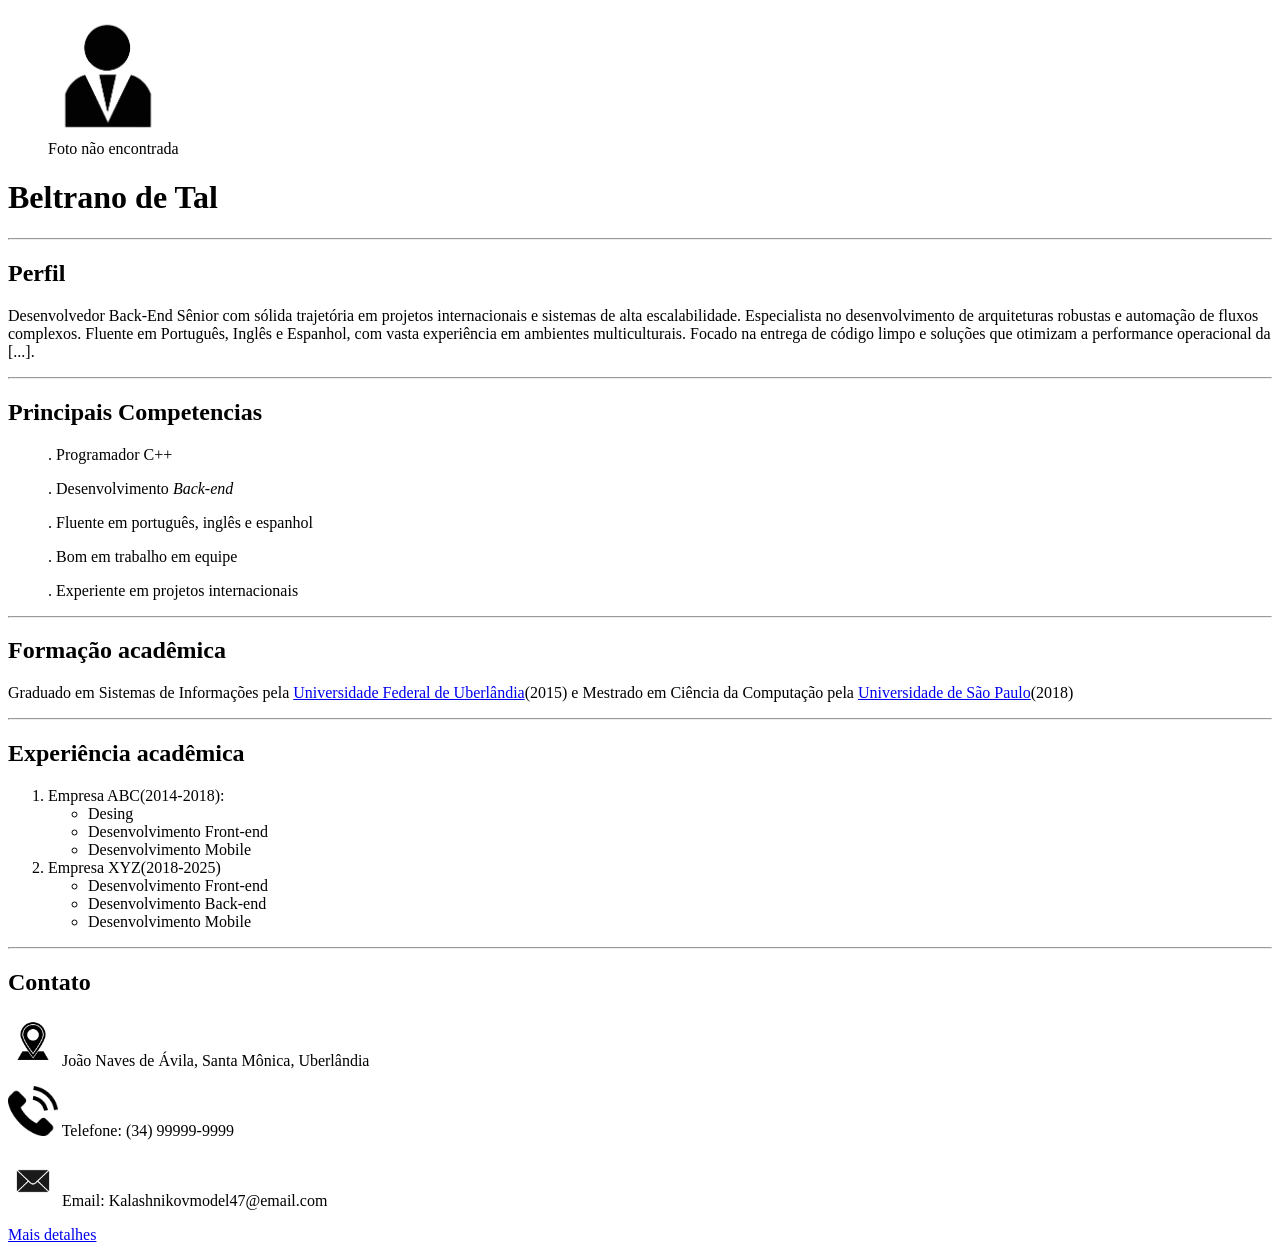
<file: trabalho1.html/Index.html>
<!DOCTYPE html>
<html lang="en">
    <head>
        <meta charset="UTF-8">
        <meta name="viewport" content="width=device-width, initial-scale=1.0">
        <title>Curriculo de Beltrano de Tal</title>
    </head>
    <body>
        <figure>
        <img src="images\perfil.jpg" width="120" height="120" alr="n precisa">
        <figcaption>Foto não encontrada</figcaption>
    </figure>
        <h1>Beltrano de Tal</h1>
        <hr>
        <h2>Perfil</h2>
        <p>Desenvolvedor Back-End Sênior com sólida trajetória em projetos internacionais e sistemas de alta escalabilidade. Especialista no desenvolvimento de arquiteturas robustas e automação de fluxos complexos. Fluente em Português, Inglês e Espanhol, com vasta experiência em ambientes multiculturais. Focado na entrega de código limpo e soluções que otimizam a performance operacional da [...].</p>
        <hr>
        <h2>Principais Competencias</h2>
        <ul>. Programador C++</ul>
        <ul>. Desenvolvimento <i>Back-end</i></ul>
        <ul>. Fluente em português, inglês e espanhol</ul>
        <ul>. Bom em trabalho em equipe</ul>
        <ul>. Experiente em projetos internacionais</ul>
        <hr>
        <h2>Formação acadêmica</h2>
        <p>Graduado em Sistemas de Informações pela <a href="https://ufu.br/">Universidade Federal de Uberlândia</a>(2015) e Mestrado em Ciência da Computação pela <a href="https://www5.usp.br/">Universidade de São Paulo</a>(2018)</p>
        <hr>
        <h2>Experiência acadêmica</h2>
        <ol>
            <li>Empresa ABC(2014-2018):</li>
                <ul>
                    <li>Desing</li>
                    <li>Desenvolvimento Front-end</li>
                    <li>Desenvolvimento Mobile</li>
                </ul>
            <li>Empresa XYZ(2018-2025)</li>
                <ul>
                    <li>Desenvolvimento Front-end</li>
                    <li>Desenvolvimento Back-end</li>
                    <li>Desenvolvimento Mobile</li>
                </ul>
        </ol>
        <hr>
        <h2>Contato</h2>
        <p>
            <img src="images\loc.jpg" width="50" height="50" alt="slla"> João Naves de Ávila, Santa Mônica, Uberlândia
        </p>
        <p>
            <img src="images\telefone.png" width="50" height="50" alt="sla"> Telefone: (34) 99999-9999
        </p>
        <p>
            <img src="images\email.jpg" width="50" height="50" alt="slaa"> Email: Kalashnikovmodel47@email.com
        </p>
        <a href="experiencia.html">Mais detalhes</a>
    </body>
</html>
</file>
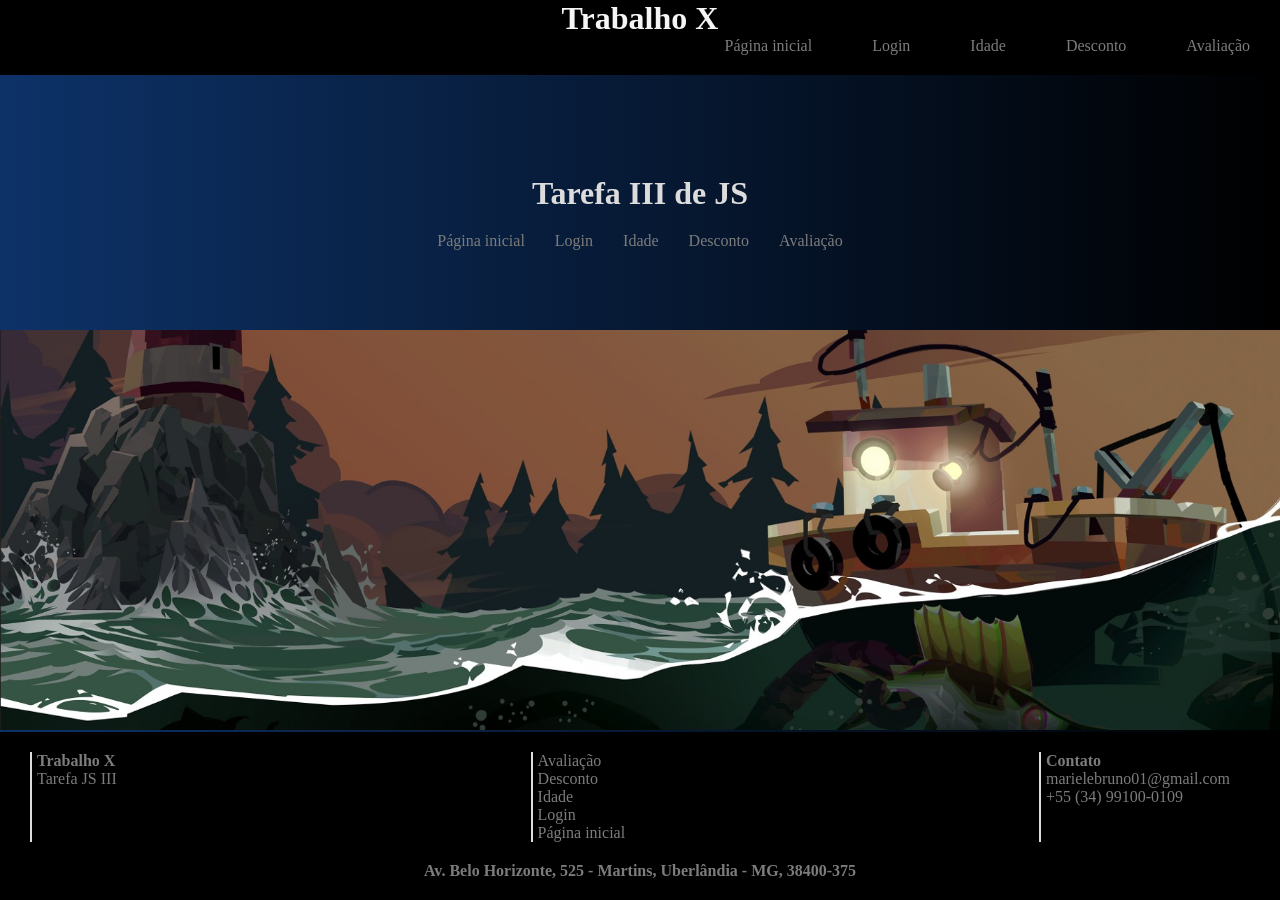
<file: trabalho10.html/index.html>
<!DOCTYPE html>
<html lang="en">

<head>
    <meta charset="UTF-8">
    <meta name="viewport" content="width=device-width, initial-scale=1.0">
    <title>Página inicial - Tarefa III JS</title>
    <link rel="stylesheet" href="style.css">
</head>

<body class="bodyindex" id="bodyindex">
    <div class="menu" id="menu">
        <header class="headerindex" id="headerindex">
            <h1>Trabalho X</h1>
        </header>
        <nav class="navindex" id="navindex">
            <a href="index.html">Página inicial</a>
            <a href="login.html">Login</a>
            <a href="idade.html">Idade</a>
            <a href="desconto.html">Desconto</a>
            <a href="avaliacao.html">Avaliação</a>
        </nav>
    </div>
    <main class="mainindex" id="mainindex">
        <div class="tituloindex" id="tituloindex">
            <h1>Tarefa III de JS</h1>
            <div class="mininavindex1" id="mininavindex1">
                <a href="index.html">Página inicial</a>
                <a href="login.html">Login</a>
                <a href="idade.html">Idade</a>
                <a href="desconto.html">Desconto</a>
                <a href="avaliacao.html">Avaliação</a>
            </div>
        </div>
        <div class="img">
            <img src="imagens\Dredge.png" height="100vw" class="img">
        </div>
    </main>
    <div class="pe" id="pe">
        <div class="pinfo" id="pinfo">
            <div class="subpinfo1" id="subpinfo1">
                <h4>Trabalho X</h4>
                <p>Tarefa JS III</p>
            </div>
            <div class="subpinfo2" id="subpinfo2">
                <a href="avaliacao.html">Avaliação</a>
                <a href="desconto.html">Desconto</a>
                <a href="idade.html">Idade</a>
                <a href="login.html">Login</a>
                <a href="index.html">Página inicial</a>
            </div>
            <div class="subpinfo3" id="subpinfo3">
                <h4>Contato</h4>
                <p>marielebruno01@gmail.com</p>
                <p>+55 (34) 99100-0109</p>
            </div>
        </div>
        <footer>
            <h4>Av. Belo Horizonte, 525 - Martins, Uberlândia - MG, 38400-375</h4>
        </footer>
    </div>
    <script src="script.js"></script>
</body>

</html>
</file>
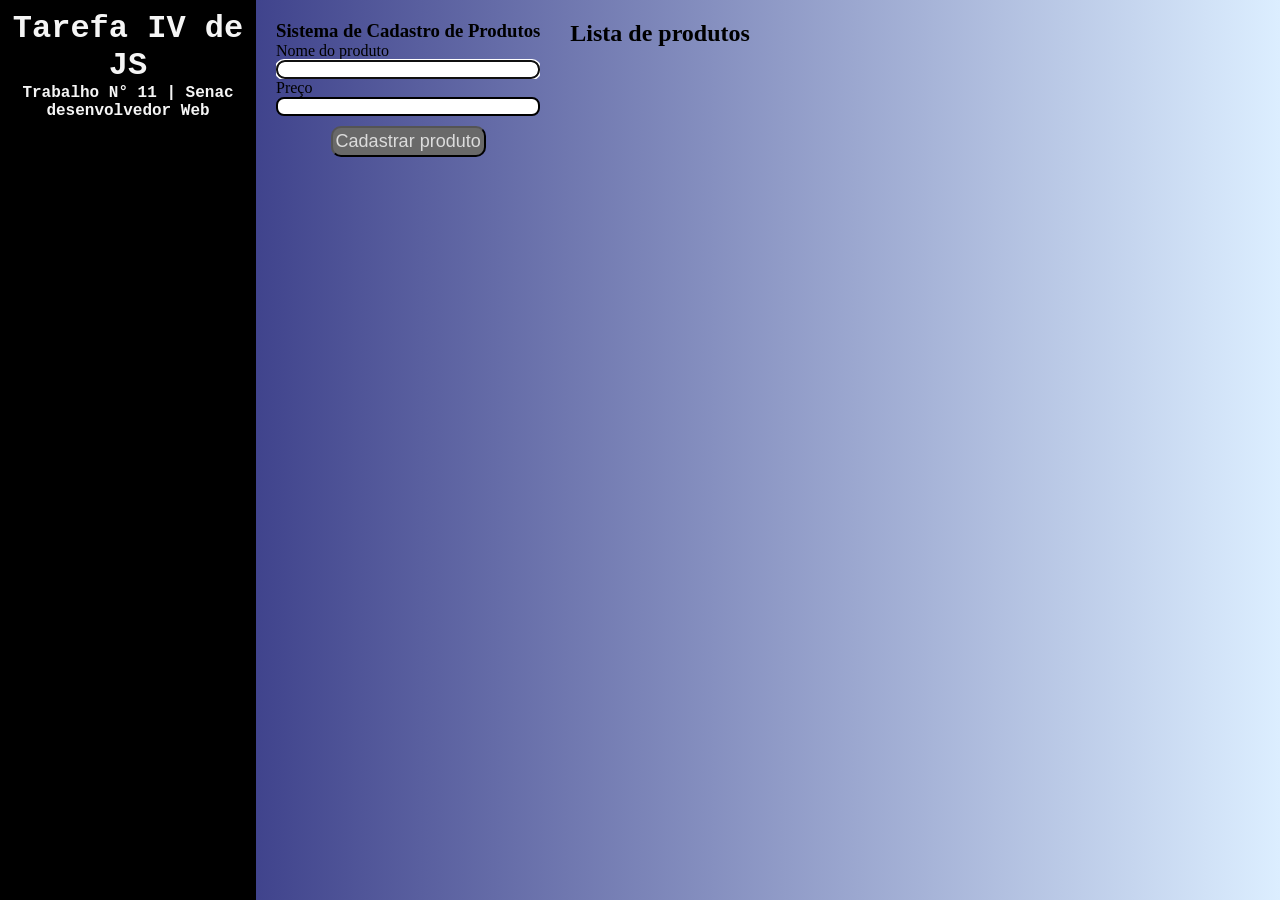
<file: trabalho11.html/index.html>
<!DOCTYPE html>
<html lang="en">
<head>
    <meta charset="UTF-8">
    <meta name="viewport" content="width=device-width, initial-scale=1.0">
    <title>Tarefa IV JS - Index</title>
    <link rel="stylesheet" href="style.css"> 
</head>
<body>
    <div class="tudoprr">
        <div class="cabecario">
            <header>
                <h1>Tarefa IV de JS</h1>
                <h4>Trabalho N° 11 | Senac desenvolvedor Web</h4>
            </header>
            <nav>
            </nav>
        </div>
        <div class="resto">
            <main>
                <div class="slaporra">
                    <h3>Sistema de Cadastro de Produtos</h3>
                    <div class="right">
                        <label for="name">Nome do produto</label>
                        <input type="text" id="produto" autofocus>
                    </div>
                    <div class="right">
                        <label for="nota">Preço</label>
                        <input type="number" id="preco">
                    </div>
                    <div class="sacanagem">
                        <button onclick="cadastro()" class="button1">Cadastrar produto</button>
                    </div>
                    <p id="demo" class="demo"></p>
                </div>
                <div class="list">
                    <h2>Lista de produtos</h2>
                    <ul id="lista" class="lista"></ul>
                    <p id="quant" class="qntd"></p>
                    <p id="display" class="qntd"></p>
                    <p id="caro" class="qntd"></p>
                    <p id="barato" class="qntd"></p>
                    <button id="close" onclick="exclude()" class="button2">Excluir</button>
                </div>
            </main>
            <footer>
        
            </footer>
        </div>
    </div>
    <script src="script.js"></script>
</body>
</html>
</file>
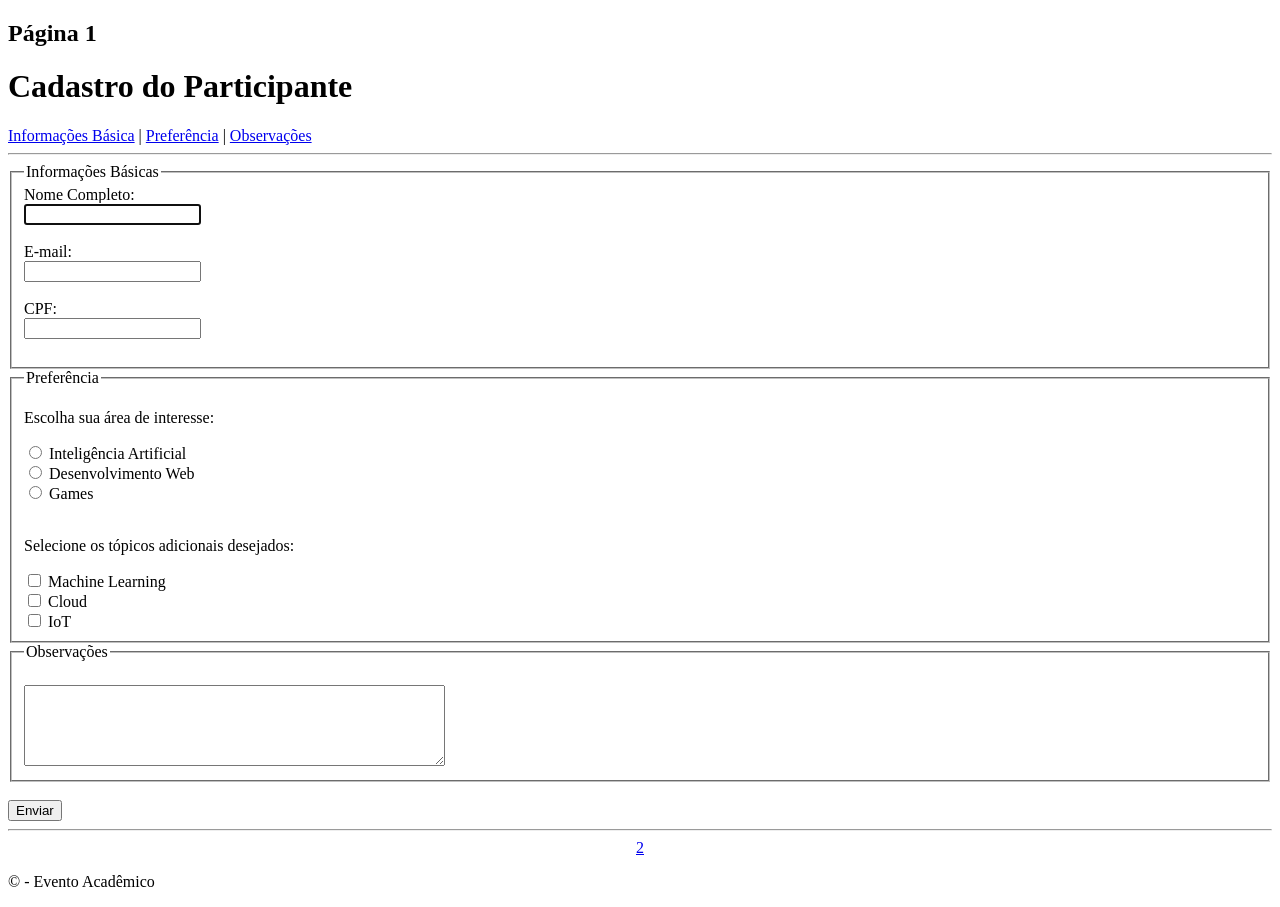
<file: trabalho3.html/index.html>
<!DOCTYPE html>
<html lang="en">
<head>
    <meta charset="UTF-8">
    <meta name="viewport" content="width=device-width, initial-scale=1.0">
    <title>Cadastro do Participante</title>
</head>
<body>
    <h2>Página 1</h2>
    <h1>Cadastro do Participante</h1>
    <nav>
        <a href="#infob">Informações Básica</a> | <a href="#pref">Preferência</a> | <a href="#obs">Observações</a><br>
    </nav><hr>    
    <fieldset>
        <legend id="infob">Informações Básicas</legend>
        <form>     
            <label for="nome">Nome Completo:</label><br>
            <input id="nome" type="text" autofocus><br>
            <br>
            <label for="email">E-mail:</label><br>
            <input id="email" type="email"><br>
            <br>  
            <label for="cpf">CPF:</label><br>
            <input id="cpf" type="text" pattern="\d{3}\.\d{3}\.\d{3}-\d{2}" minlength="14" maxlength="14"><br>
            <br>
        </form>       
    </fieldset>
    <fieldset>
        <legend id="pref">Preferência</legend>
        <form>
            <p>Escolha sua área de interesse:</p>
            <input type="radio" id="IA" name="area" value="IA">
            <label for="IA">Inteligência Artificial</label><br>
            <input type="radio" id="dev" name="area" value="dev">
            <label for="dev">Desenvolvimento Web</label><br>
            <input type="radio" id="games" name="area" value="games">
            <label for="games">Games</label><br>
            <br>
            <p>Selecione os tópicos adicionais desejados:</p>
            <input type="checkbox" id="ML" name="topico" value="ML">
            <label for="ML"> Machine Learning</label><br>
            <input type="checkbox" id="cloud" name="topico" value="cloud">
            <label for="cloud">Cloud</label><br>
            <input type="checkbox" id="IoT" name="topico" value="IoT">
            <label for="IoT">IoT</label>
        </form>
        
    </fieldset>
    <fieldset>
        <legend id="obs">Observações</legend><br>
        <form>
            <label for="obsr"></label>
            <textarea id="obsr" name="observacoes" rows="5" cols="50"></textarea>
        </form>
    </fieldset>
    <br>
    <input type="submit" value="Enviar">
    <hr>
    <div align="center">
        <a href="index2.html">2</a>
    </div>
    <p>&copy; - Evento Acadêmico</p>
</body>
</html>
</file>
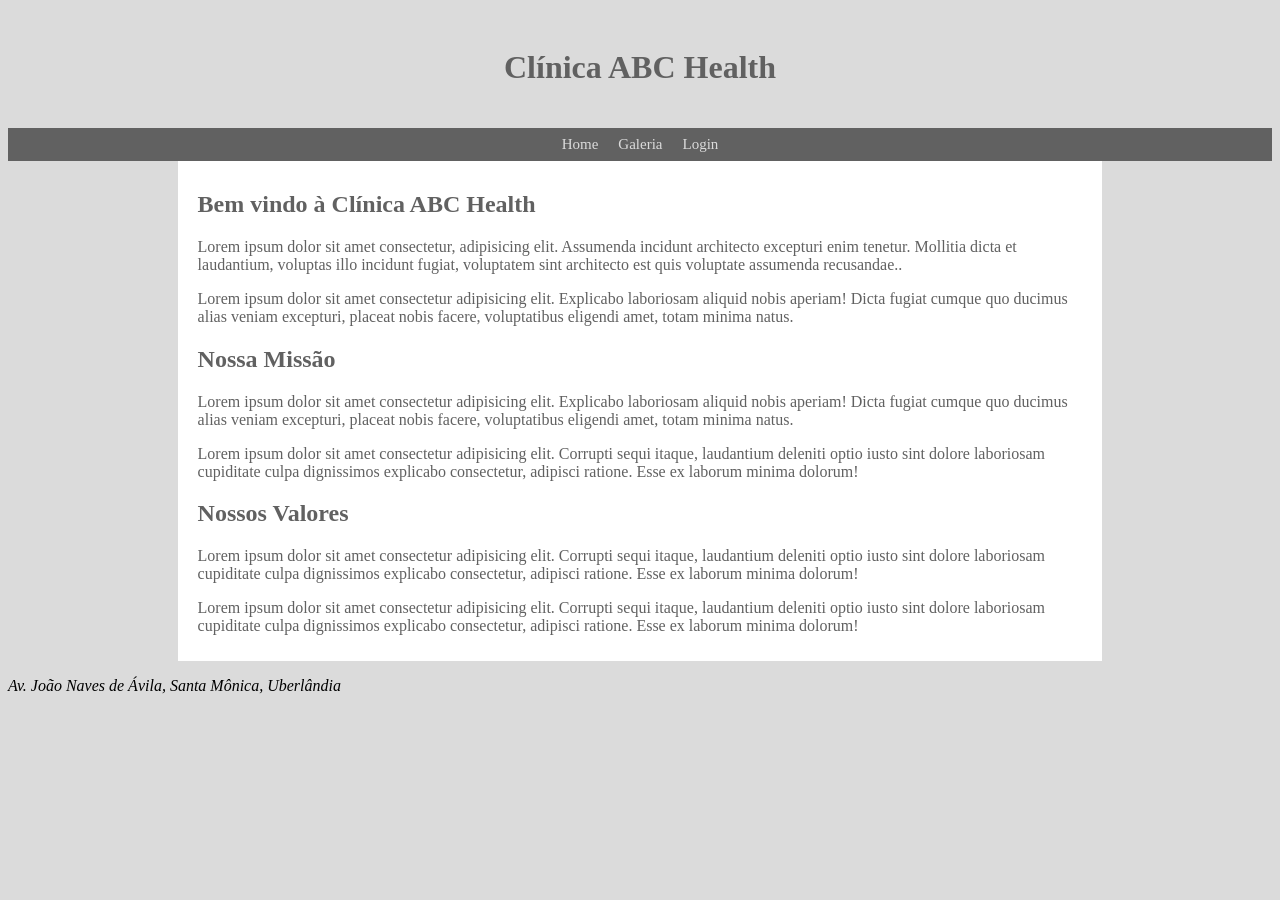
<file: trabalho4.html/index.html>
<!DOCTYPE html>
<html lang="en">
<head>
    <meta charset="UTF-8">
    <meta name="viewport" content="width=device-width, initial-scale=1.0">
    <title>Clínica ABC Health</title>
    <link rel="stylesheet" href="style.css">
</head>
<body class="body1">
    <header class="header1">
        <h1 class="titulo1">Clínica ABC Health</h1>
    </header>
    <nav class="nav1">
        <a href="index.html">Home</a>
        <a href="galeria.html">Galeria</a>
        <a href="login.html">Login</a>   
    </nav>
    <main class="main1">
        <h2> Bem vindo à Clínica ABC Health</h2>
        <p>
            Lorem ipsum dolor sit amet consectetur, adipisicing elit. Assumenda incidunt architecto excepturi enim tenetur. Mollitia dicta et laudantium, voluptas illo incidunt fugiat, voluptatem sint architecto est quis voluptate assumenda recusandae..
        </p>
        <p>
            Lorem ipsum dolor sit amet consectetur adipisicing elit. Explicabo laboriosam aliquid nobis aperiam! Dicta fugiat cumque quo ducimus alias veniam excepturi, placeat nobis facere, voluptatibus eligendi amet, totam minima natus.
        </p>
        <h2>Nossa Missão</h2>
        <p>
            Lorem ipsum dolor sit amet consectetur adipisicing elit. Explicabo laboriosam aliquid nobis aperiam! Dicta fugiat cumque quo ducimus alias veniam excepturi, placeat nobis facere, voluptatibus eligendi amet, totam minima natus.
        </p>
        <p>
            Lorem ipsum dolor sit amet consectetur adipisicing elit. Corrupti sequi itaque, laudantium deleniti optio iusto sint dolore laboriosam cupiditate culpa dignissimos explicabo consectetur, adipisci ratione. Esse ex laborum minima dolorum!
        </p>
        <h2>Nossos Valores</h2>
        <p>
            Lorem ipsum dolor sit amet consectetur adipisicing elit. Corrupti sequi itaque, laudantium deleniti optio iusto sint dolore laboriosam cupiditate culpa dignissimos explicabo consectetur, adipisci ratione. Esse ex laborum minima dolorum!
        </p>
        <p>
            Lorem ipsum dolor sit amet consectetur adipisicing elit. Corrupti sequi itaque, laudantium deleniti optio iusto sint dolore laboriosam cupiditate culpa dignissimos explicabo consectetur, adipisci ratione. Esse ex laborum minima dolorum!
        </p>
    </main>
    <footer class="footer1">
        <p id="local"><i>Av. João Naves de Ávila, Santa Mônica, Uberlândia</i></p>
    </footer>
</body>
</html>
</file>
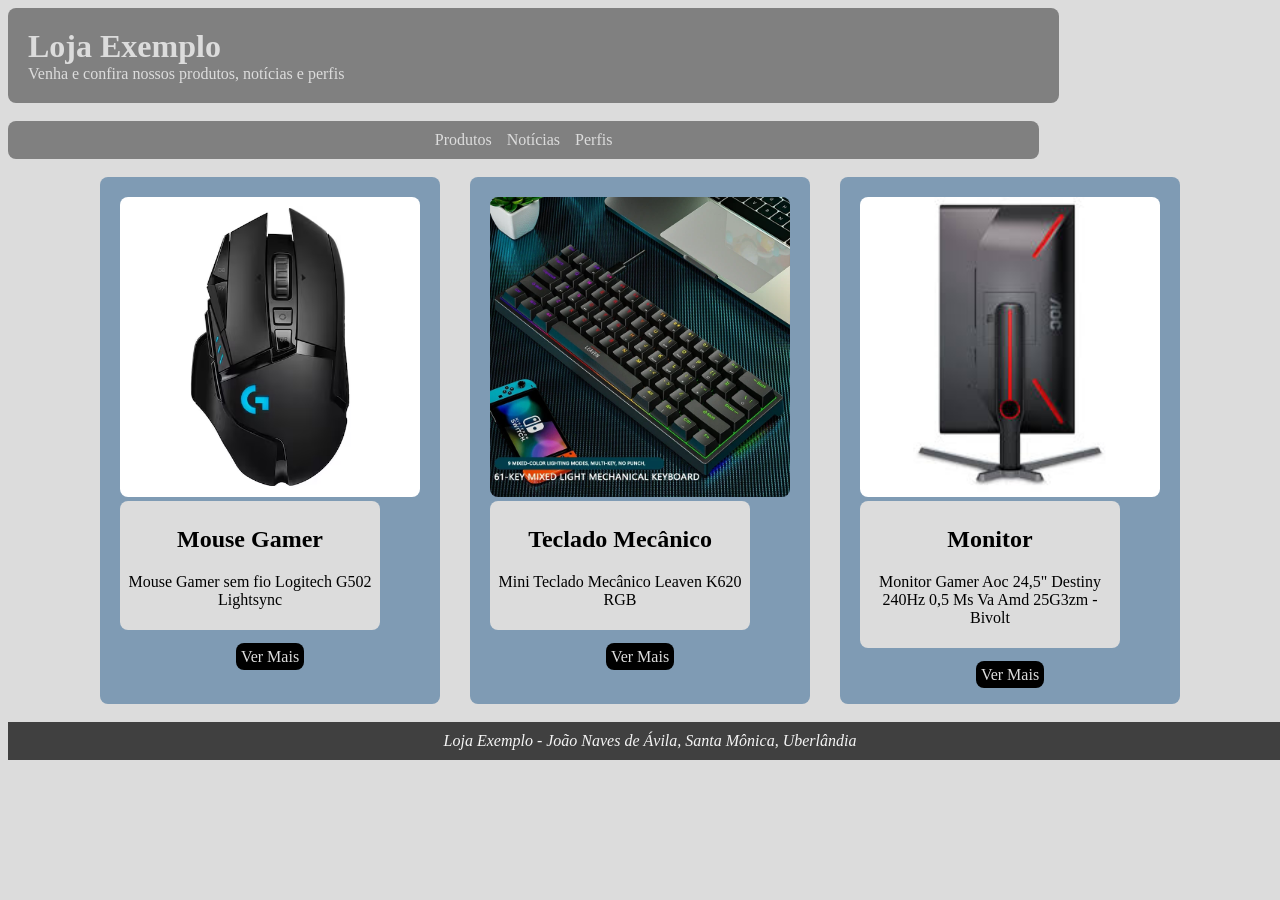
<file: trabalho5.html/index.html>
<!DOCTYPE html>
<html lang="en">
<head>
    <meta charset="UTF-8">
    <meta name="viewport" content="width=device-width, initial-scale=1.0">
    <title>Loja Exemplo - produtos</title>
    <link rel="stylesheet" href="style.css">
</head>
<body class="body1">
    <header class="header1">
        <h1>Loja Exemplo</h1>
        <p>Venha e confira nossos produtos, notícias e perfis</p>
    </header>
    <br>
    <nav class="nav1">
        <a href="index.html">Produtos</a>
        <a href="noticias.html">Notícias</a>
        <a href="perfis.html">Perfis</a>
    </nav>
    <br>
    <main class="main1">
        <div class="cardI">
            <img src="imagens\Mouseg.avif" alt="Mouse Gamer" height="300px" width="300px">
            <div class="subcardI">
                <h2>Mouse Gamer</h2>
                <p>Mouse Gamer sem fio Logitech G502 Lightsync</p>
            </div>
            <br>
            <a href="https://www.casasbahia.com.br/mouse-gamer-sem-fio-logitech-g502-lightsync-25600dpi-11-botoes-rgb-lightsync-peso-ajustavel/p/1546980907">Ver Mais</a>
        </div>
        <div class="cardI">
            <img src="imagens\tecladog.jpg" alt="Teclado Mecânico" height="300px" width="300px">
            <div class="subcardI">
                <h2>Teclado Mecânico</h2>
                <p>Mini Teclado Mecânico Leaven K620 RGB</p>
            </div> 
            <br>   
            <a href="https://www.pichau.com.br/teclado-gamer-tgt-m60-a1-rainbow-abnt2-branco-tgt-m60a1-rbw01?srsltid=AfmBOoqzq8p7ioxIlOP5fmNT_LEK34mARKRYb9eqSxaqhyKnJbu5UCU-">Ver Mais</a>
        </div>
        <div class="cardI">
            <img src="imagens\monitorg.jpg" alt="Monitor" height="300px" width="300px">
            <div class="subcardI">
                <h2>Monitor </h2>
                <p>Monitor Gamer Aoc 24,5" Destiny 240Hz 0,5 Ms Va Amd 25G3zm - Bivolt</p>
            </div>
            <br>
            <a href="https://www.havan.com.br/monitor-gamer-aoc-24-5-destiny-240hz-0-5-ms-va-amd-25g3zm-bivolt/p">Ver Mais</a>
        </div>
    </main>
    <br>
    <footer class="footer1">
        <i>Loja Exemplo - João Naves de Ávila, Santa Mônica, Uberlândia</i>
    </footer>
</body>
</html>
</file>
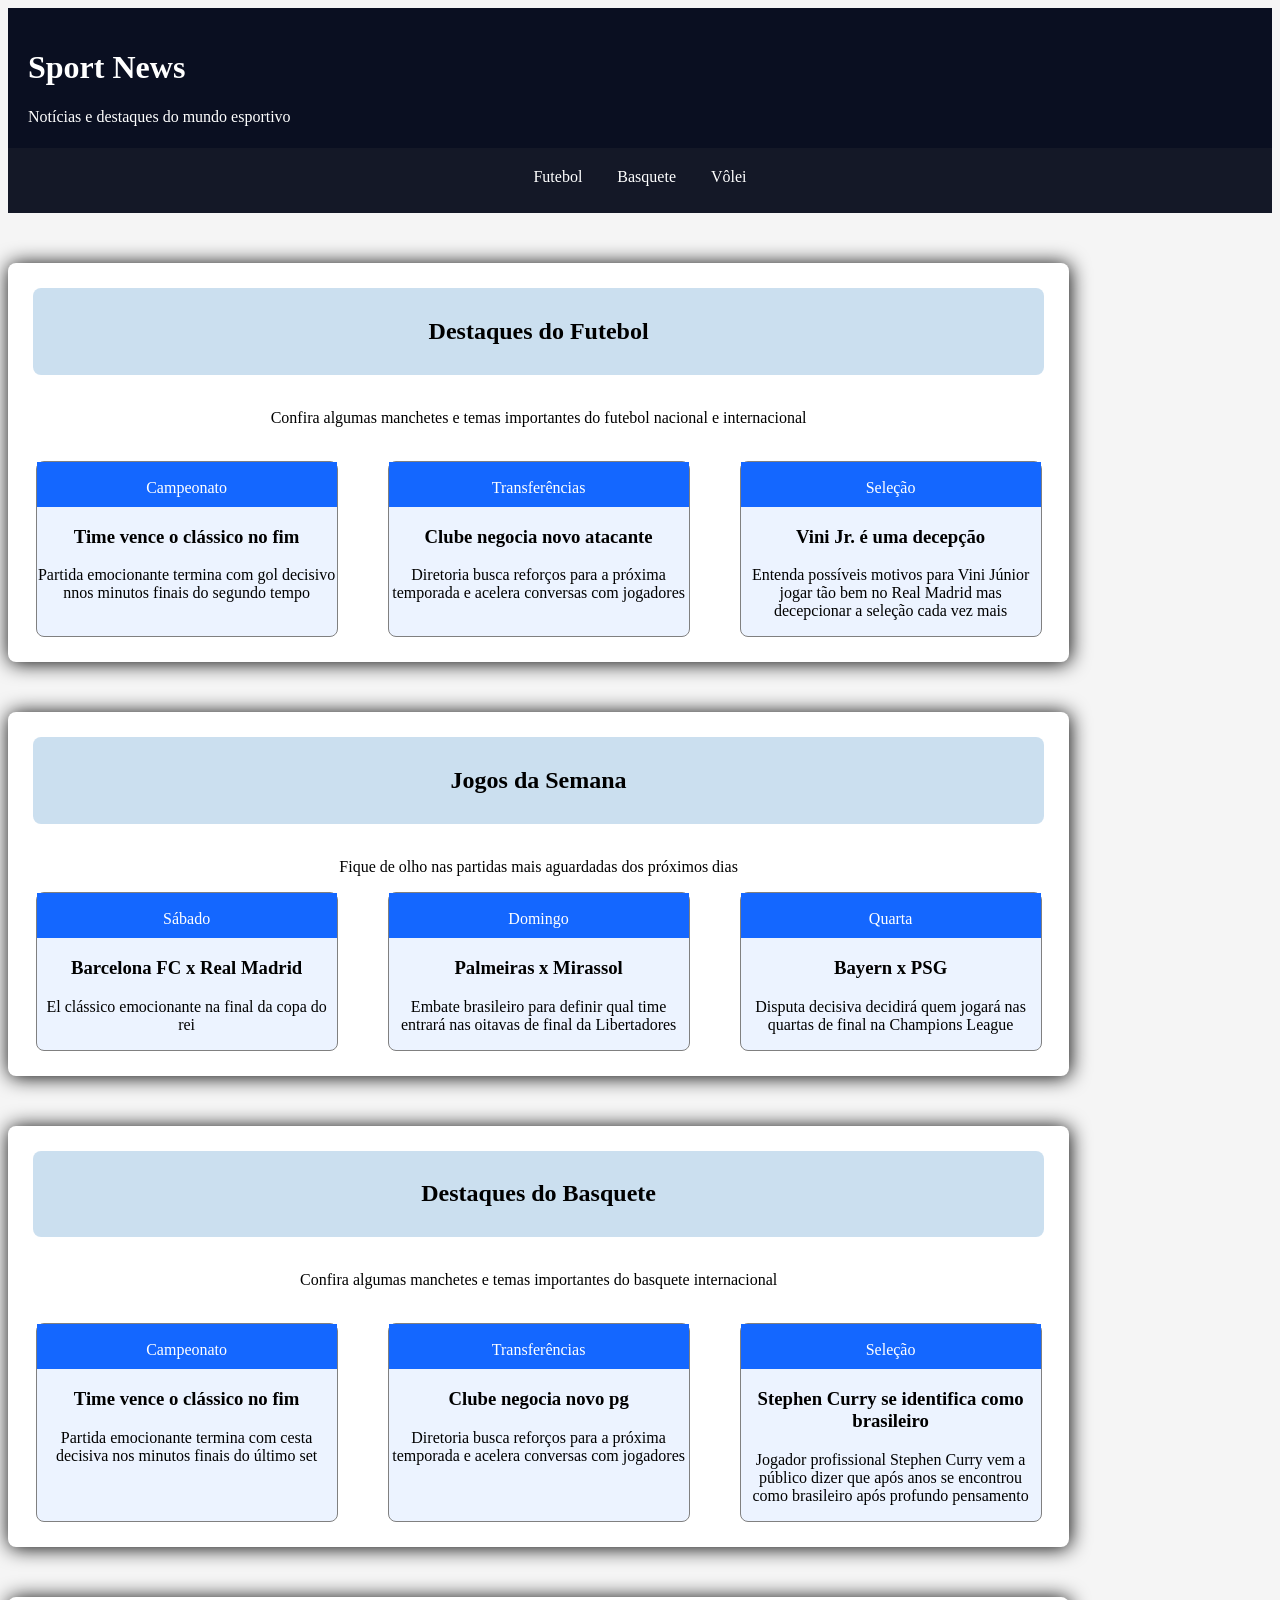
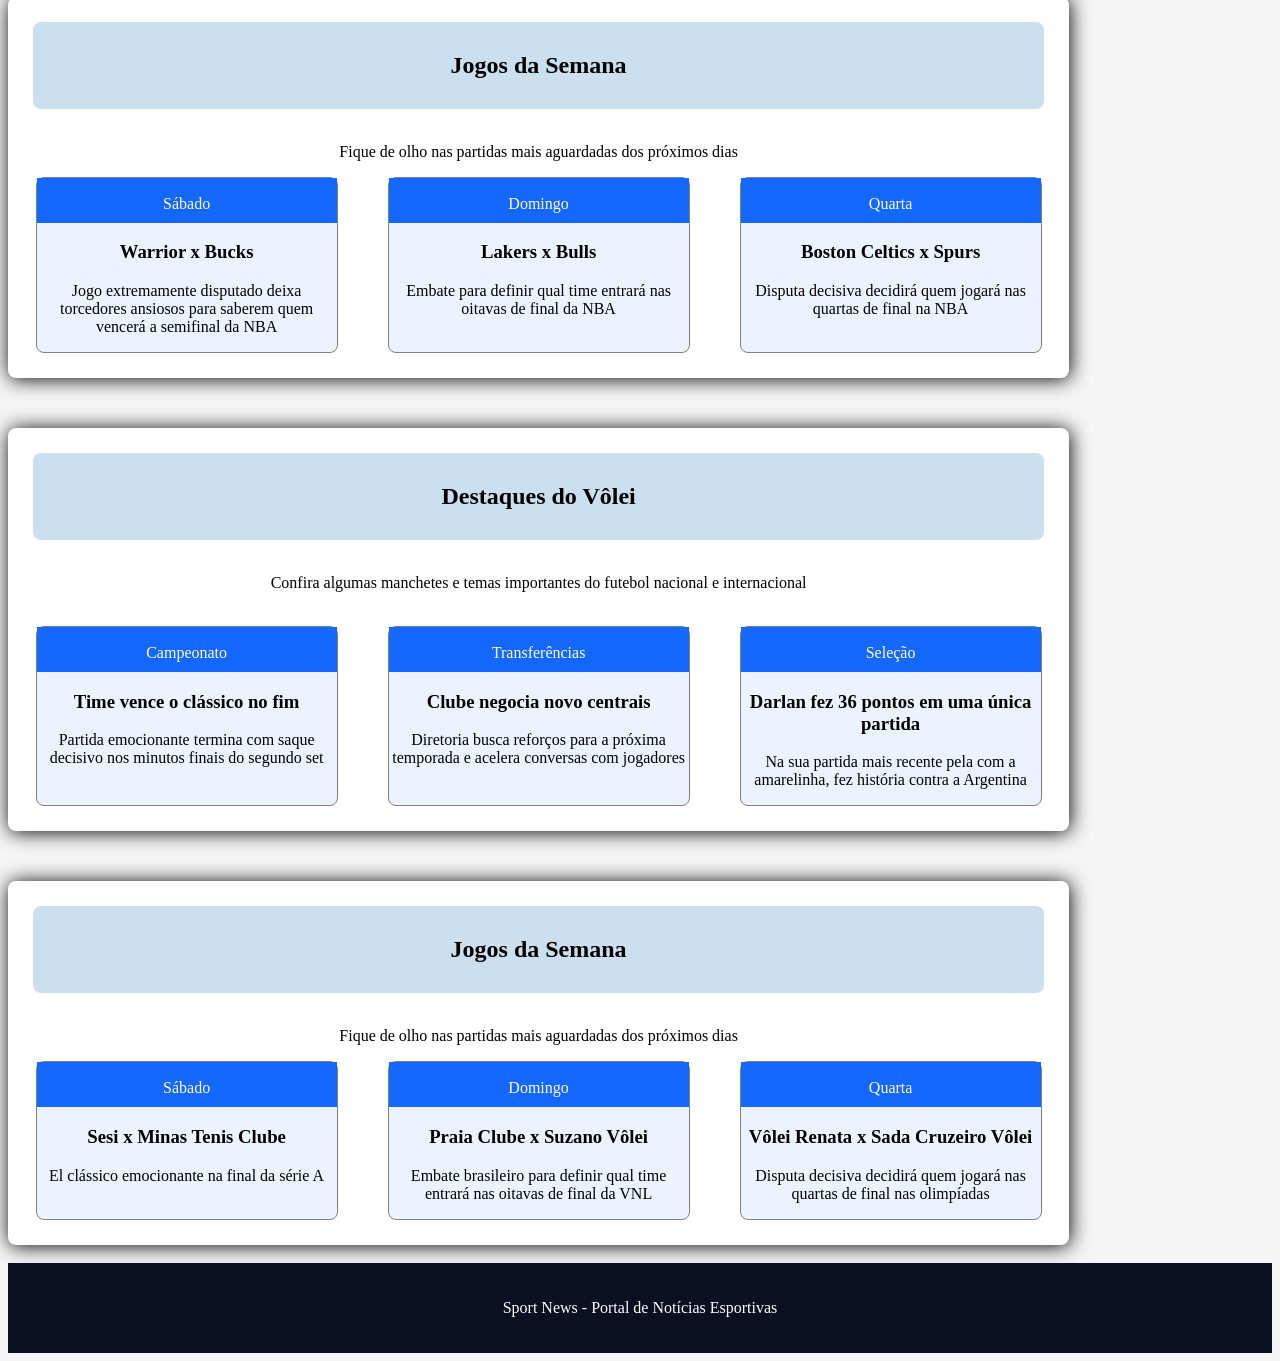
<file: trabalho6.html/index.html>
<!DOCTYPE html>
<html lang="en">
<head>
    <meta charset="UTF-8">
    <meta name="viewport" content="width=device-width, initial-scale=1.0">
    <title>Sport News</title>
    <link rel="stylesheet" href="style.css">
</head>
<body>
    <header>
        <h1>Sport News</h1>
        <p>Notícias e destaques do mundo esportivo</p>
    </header>
    <nav>
        <a href="#futebol">Futebol</a>
        <a href="#basquete">Basquete</a>
        <a href="#volei">Vôlei</a>
    </nav>
    <main>
        <div id="futebol" class="card1">
            <div class="subcard1">
                <h2><b>Destaques do Futebol</b></h2>
            </div>
            <br>
            <div class="subcard2">
                <p>Confira algumas manchetes e temas importantes do futebol nacional e internacional</p>
            </div>
            <br>
            <div class="holder1">

                <div class="not1">

                  <div class="subcard3">
                     <p>Campeonato</p>
                    </div>
                    <div class="subcard4">
                        <h3>Time vence o clássico no fim</h3>
                        <p>Partida emocionante termina com gol decisivo nnos minutos finais do segundo tempo</p>
                    </div>
                </div>
                <div class="not2">
                    <div class="subcard5">
                        <p>Transferências</p>
                    </div>
                    <div class="subcard6">
                        <h3>Clube negocia novo atacante</h3>
                        <p>Diretoria busca reforços para a próxima temporada e acelera conversas com jogadores</p>
                    </div>
                </div>
                <div class="not3">
                    <div class="subcard7">
                        <p>Seleção</p>
                    </div>
                    <div class="subcard8">
                       <h3>Vini Jr. é uma decepção</h3>
                        <p>Entenda possíveis motivos para Vini Júnior jogar tão bem no Real Madrid mas decepcionar a seleção cada vez mais</p>
                    </div>
                </div>
            </div>
        </div>
        <div class="card1">
            <div class="subcard1">
                <h2><b>Jogos da Semana</b></h2>
            </div>
            <br>
            <div class="subcard2">
                <p>Fique de olho nas partidas mais aguardadas dos próximos dias</p>
            </div>
            <div class="holder1">
                <div class="not1">
                    <div class="subcard3">
                     <p>Sábado</p>
                    </div>
                    <div class="subcard4">
                        <h3>Barcelona FC x Real Madrid</h3>
                        <p>El clássico emocionante na final da copa do rei</p>
                    </div>
                </div>
                <div class="not2">
                    <div class="subcard5">
                        <p>Domingo</p>
                    </div>
                    <div class="subcard6">
                        <h3>Palmeiras x Mirassol</h3>
                        <p>Embate brasileiro para definir qual time entrará nas oitavas de final da Libertadores</p>
                    </div>
                </div>
                <div class="not3">
                    <div class="subcard7">
                        <p>Quarta</p>
                    </div>
                    <div class="subcard8">
                       <h3>Bayern x PSG</h3>
                        <p>Disputa decisiva decidirá quem jogará nas quartas de final na Champions League</p>
                    </div>
                </div>
            </div>
        </div>
        <div id="basquete" class="card1">
            <div class="subcard1">
                <h2><b>Destaques do Basquete</b></h2>
            </div>
            <br>
            <div class="subcard2">
                <p>Confira algumas manchetes e temas importantes do basquete internacional</p>
            </div>
            <br>
            <div class="holder1">
                <div class="not1">
                  <div class="subcard3">
                     <p>Campeonato</p>
                    </div>
                    <div class="subcard4">
                        <h3>Time vence o clássico no fim</h3>
                        <p>Partida emocionante termina com cesta decisiva nos minutos finais do último set</p>
                    </div>
                </div>
                <div class="not2">
                    <div class="subcard5">
                        <p>Transferências</p>
                    </div>
                    <div class="subcard6">
                        <h3>Clube negocia novo pg</h3>
                        <p>Diretoria busca reforços para a próxima temporada e acelera conversas com jogadores</p>
                    </div>
                </div>
                <div class="not3">
                    <div class="subcard7">
                        <p>Seleção</p>
                    </div>
                    <div class="subcard8">
                       <h3>Stephen Curry se identifica como brasileiro</h3>
                        <p>Jogador profissional Stephen Curry vem a público dizer que após anos se encontrou como brasileiro após profundo pensamento</p>
                    </div>
                </div>
            </div>
        </div>
        <div class="card1">
            <div class="subcard1">
                <h2><b>Jogos da Semana</b></h2>
            </div>
            <br>
            <div class="subcard2">
                <p>Fique de olho nas partidas mais aguardadas dos próximos dias</p>
            </div>
            <div class="holder1">
                <div class="not1">
                    <div class="subcard3">
                     <p>Sábado</p>
                    </div>
                    <div class="subcard4">
                        <h3>Warrior x Bucks</h3>
                        <p>Jogo extremamente disputado deixa torcedores ansiosos para saberem quem vencerá a semifinal da NBA</p>
                    </div>
                </div>
                <div class="not2">
                    <div class="subcard5">
                        <p>Domingo</p>
                    </div>
                    <div class="subcard6">
                        <h3>Lakers x Bulls</h3>
                        <p>Embate para definir qual time entrará nas oitavas de final da NBA</p>
                    </div>
                </div>
                <div class="not3">
                    <div class="subcard7">
                        <p>Quarta</p>
                    </div>
                    <div class="subcard8">
                       <h3>Boston Celtics x Spurs</h3>
                        <p>Disputa decisiva decidirá quem jogará nas quartas de final na NBA</p>
                    </div>
                </div>
            </div>
        </div>



        <div id="volei" class="card1">
            <div class="subcard1">
                <h2><b>Destaques do Vôlei</b></h2>
            </div>

            <br>
            <div class="subcard2">
                <p>Confira algumas manchetes e temas importantes do futebol nacional e internacional</p>
            </div>

            <br>
            <div class="holder1">

                <div class="not1">

                  <div class="subcard3">
                     <p>Campeonato</p>
                    </div>
                    <div class="subcard4">
                        <h3>Time vence o clássico no fim</h3>
                        <p>Partida emocionante termina com saque decisivo nos minutos finais do segundo set</p>
                    </div>
                </div>

                <div class="not2">
                    <div class="subcard5">
                        <p>Transferências</p>
                    </div>
                    <div class="subcard6">
                        <h3>Clube negocia novo centrais</h3>
                        <p>Diretoria busca reforços para a próxima temporada e acelera conversas com jogadores</p>
                    </div>
                </div>

                <div class="not3">
                    <div class="subcard7">
                        <p>Seleção</p>
                    </div>
                    <div class="subcard8">
                       <h3>Darlan fez 36 pontos em uma única partida</h3>
                        <p>Na sua partida mais recente pela com a amarelinha, fez história contra a Argentina</p>
                    </div>
                </div>
            </div>
        </div>
        <div class="card1">
            <div class="subcard1">
                <h2><b>Jogos da Semana</b></h2>
            </div>

            <br>
            <div class="subcard2">
                <p>Fique de olho nas partidas mais aguardadas dos próximos dias</p>
            </div>
            <div class="holder1">

                <div class="not1">

                    <div class="subcard3">
                     <p>Sábado</p>
                    </div>
                    <div class="subcard4">
                        <h3>Sesi x Minas Tenis Clube</h3>
                        <p>El clássico emocionante na final da série A</p>
                    </div>
                </div>

                <div class="not2">
                    <div class="subcard5">
                        <p>Domingo</p>
                    </div>
                    <div class="subcard6">
                        <h3>Praia Clube x Suzano Vôlei</h3>
                        <p>Embate brasileiro para definir qual time entrará nas oitavas de final da VNL</p>
                    </div>
                </div>

                <div class="not3">
                    <div class="subcard7">
                        <p>Quarta</p>
                    </div>
                    <div class="subcard8">
                       <h3>Vôlei Renata x Sada Cruzeiro Vôlei</h3>
                        <p>Disputa decisiva decidirá quem jogará nas quartas de final nas olimpíadas</p>
                    </div>
                </div>
            </div>
        </div>
        
    </main>
    <br>
    <footer>
        <p>Sport News - Portal de Notícias Esportivas</p>
    </footer>


</body>
</html>
</file>
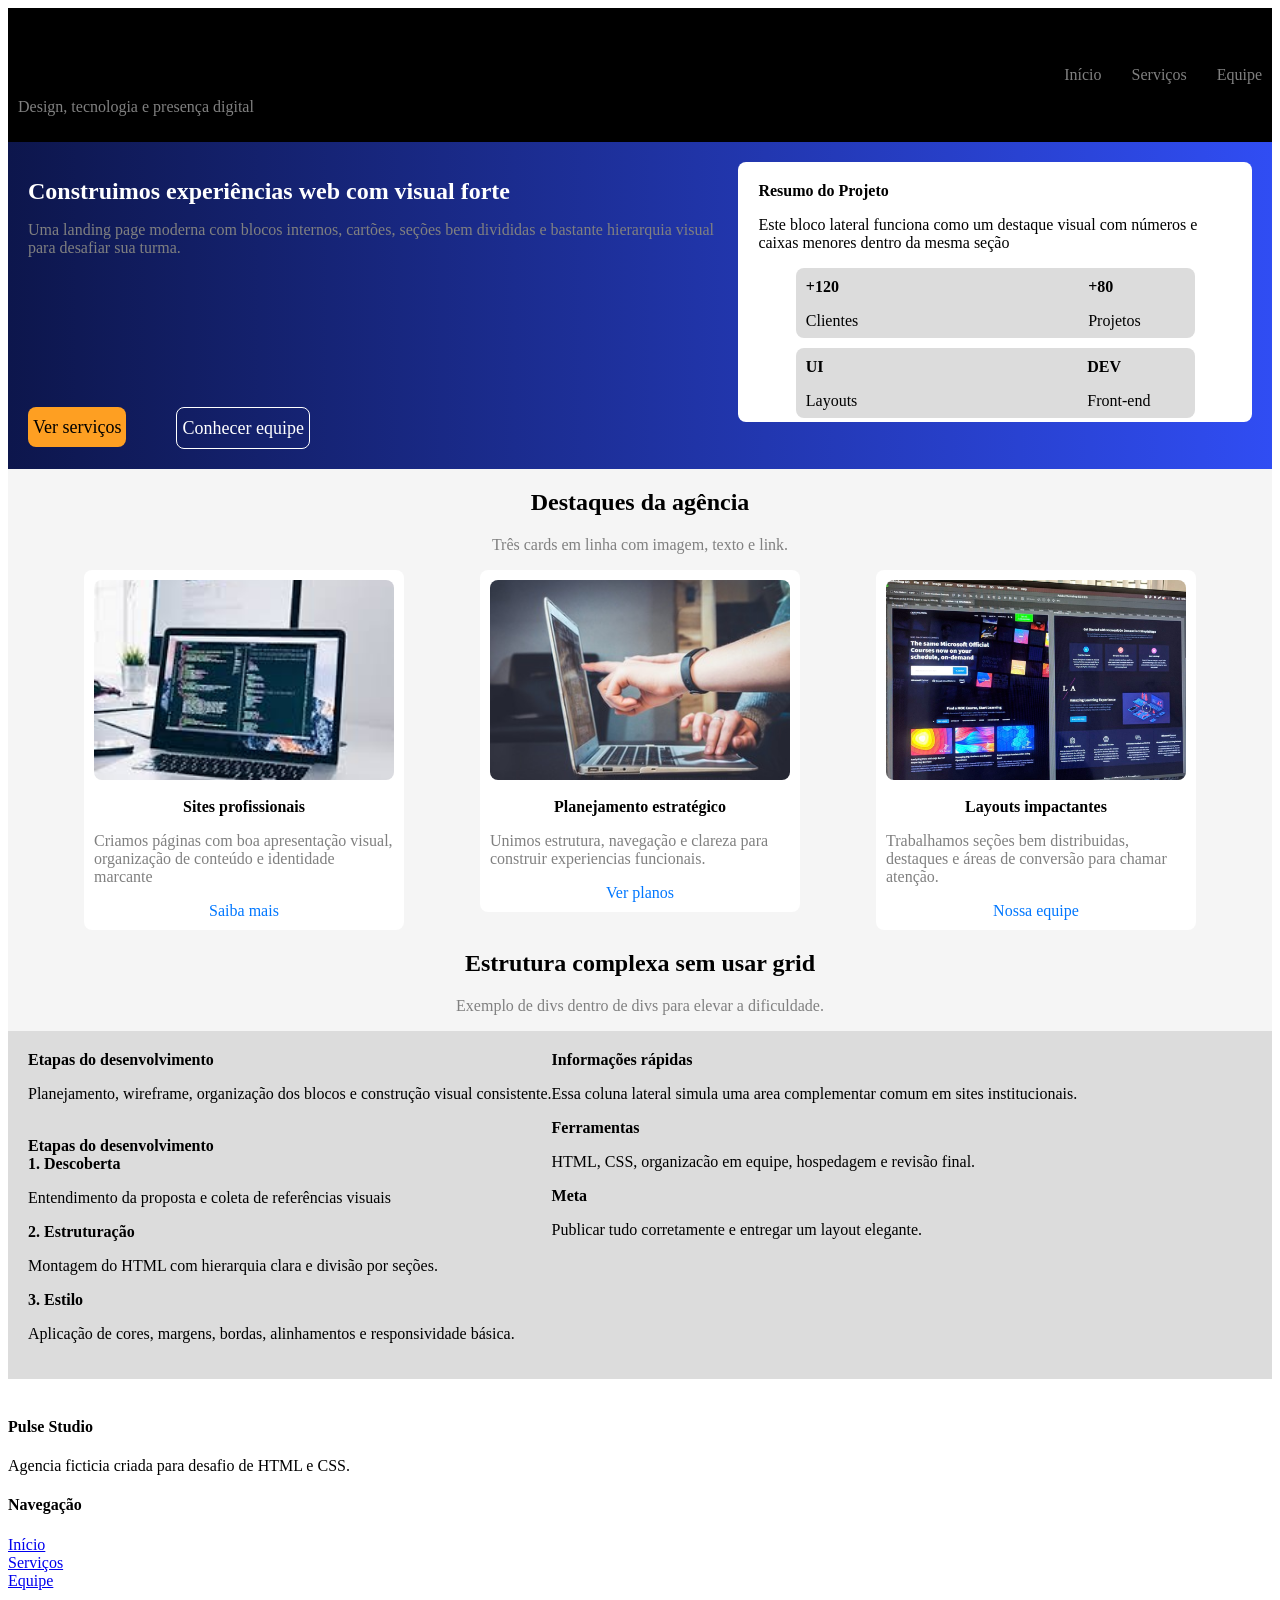
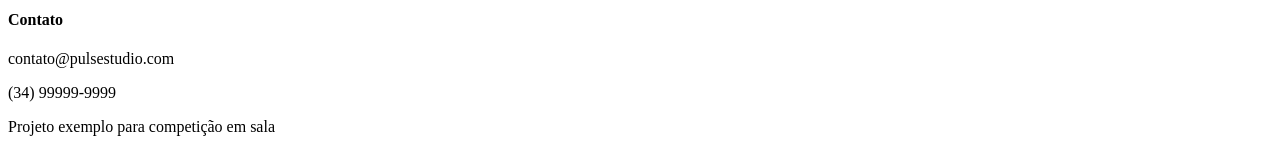
<file: trabalho7.hmtl/index.html>
<!DOCTYPE html>
<html lang="en">
<head>
    <meta charset="UTF-8">
    <meta name="viewport" content="width=device-width, initial-scale=1.0">
    <title>início - Pulse Studio</title>
    <link rel="stylesheet" href="style.css">
</head>
<body>
    <div class="cabecario">
        <header>
            <h1>Pulse Studio</h1>
            <p>Design, tecnologia e presença digital</p>
        </header>
        <nav>
            <a href="index.html" class="top">Início</a>
            <a href="servicos.html" class="top">Serviços</a>
            <a href="equipe.html" class="top">Equipe</a>
        </nav>
    </div>
    <main>
        <div class="box1">
            <div class="info">
                <h1>Construimos experiências web com visual forte</h1>
                <p>Uma landing page moderna com blocos internos, cartões, seções bem divididas e bastante hierarquia visual para desafiar sua turma.</p>
                <div class="buttons">
                    <a href="servicos.html" class="button1">Ver serviços</a>
                    <a href="equipe.html" class="button2">Conhecer equipe</a>
                </div>
            </div>
            <div class="proj">
                <b>Resumo do Projeto</b>
                <p>Este bloco lateral funciona como um destaque visual com números e caixas menores dentro da mesma seção</p>
                <div class="espc1">
                    <div class="detalhes1">
                        <div class="mdtlh1">
                            <b>+120</b>
                            <p>Clientes</p>
                        </div>
                        <div class="mdtlh2">
                            <b>+80</b>
                            <p>Projetos</p>
                        </div>
                    </div>
                </div>
                <div class="espc2">
                    <div class="detalhes2">
                        <div class="mdtlh3">
                            <b>UI</b>
                            <p>Layouts</p>
                        </div>
                        <div class="mdtlh4">
                            <b>DEV</b>
                            <p>Front-end</p>
                        </div>
                    </div>
                </div>
            </div>
        </div>
        <div class="textin">
            <h2>Destaques da agência</h2>
            <p>Três cards em linha com imagem, texto e link.</p>
        </div>
        <div class="box2">
            <div class="saiba">
                <img src="imagens\img1.jpg" height="200px" width="300px">
                <br>
                <b>Sites profissionais</b>
                <p>Criamos páginas com boa apresentação visual, organização de conteúdo e identidade marcante</p>
                <a href="#conhecimento">Saiba mais</a>
            </div>
            <div class="planos">
                <img src="imagens\img2.jpg" height="200px" width="300px">
                <br>
                <b>Planejamento estratégico</b>
                <p>Unimos estrutura, navegação e clareza para construir experiencias funcionais.</p>
                <a href="servicos.html">Ver planos</a>
            </div>
            <div class="group">
                <img src="imagens\img3.jpg" height="200px" width="300px">
                <br>
                <b>Layouts impactantes</b>
                <p>Trabalhamos seções bem distribuidas, destaques e áreas de conversão para chamar atenção.</p>
                <a href="equipe.html">Nossa equipe</a>
            </div>
        </div>
        <div class="textin">
        <h2>Estrutura complexa sem usar grid</h2>
        <p>Exemplo de divs dentro de divs para elevar a dificuldade.</p>
        </div>
        <div id="conhecimento" class="estrutura">
            <div class="lula">
                <div class="mini1">
                    <b>Etapas do desenvolvimento</b>
                    <p>Planejamento, wireframe, organização dos blocos e construção visual consistente.</p>
                </div>
                <br>
                <div class="mini2">
                    <b>Etapas do desenvolvimento</b>
                    <div class="sub">
                        <b>1. Descoberta</b>
                        <p>Entendimento da proposta e coleta de referências visuais</p>
                    </div>
                    <div class="sub">
                        <b>2. Estruturação</b>
                        <p>Montagem do HTML com hierarquia clara e divisão por seções.</p>
                    </div>
                    <div class="sub">
                        <b>3. Estilo</b>
                        <p>Aplicação de cores, margens, bordas, alinhamentos e responsividade básica.</p>
                    </div>
                </div>
            </div>
            <div class="bolso">
                <div class="mini3">
                    <b>Informações rápidas</b>
                    <p>Essa coluna lateral simula uma area complementar comum em sites institucionais.</p>
                </div>
                <div class="mini3">
                    <b>Ferramentas</b>
                    <p>HTML, CSS, organizacão em equipe, hospedagem e revisão final.</p>
                </div>
                <div class="mini3">
                    <b>Meta</b>
                    <p>Publicar tudo corretamente e entregar um layout elegante.</p>
                </div>
            </div>
        </div>
    </main>
    <br>
    <div class="pe">
        <div class="rinfo">
            <div class="subinfo1">
                <h4>Pulse Studio</h4>
                <p>Agencia ficticia criada para desafio de HTML e CSS.</p>
            </div>
            <div class="subinfo2">
                <h4>Navegação</h4>
                <a href="index.html" class="pezin">Início</a><br>
                <a href="servicos.html" class="pezin">Serviços</a><br>
                <a href="equipe.html" class="pezin">Equipe</a><br>
            </div>
            <div class="subinfo3">
                <h4>Contato</h4>
                <p>contato@pulsestudio.com</p>
                <p>(34) 99999-9999</p>
            </div>
        </div>
        <div class="foot">
            <footer>
                <p>Projeto exemplo para competição em sala</p>
            </footer>
        </div>
    </div>
</body>
</html>
</file>
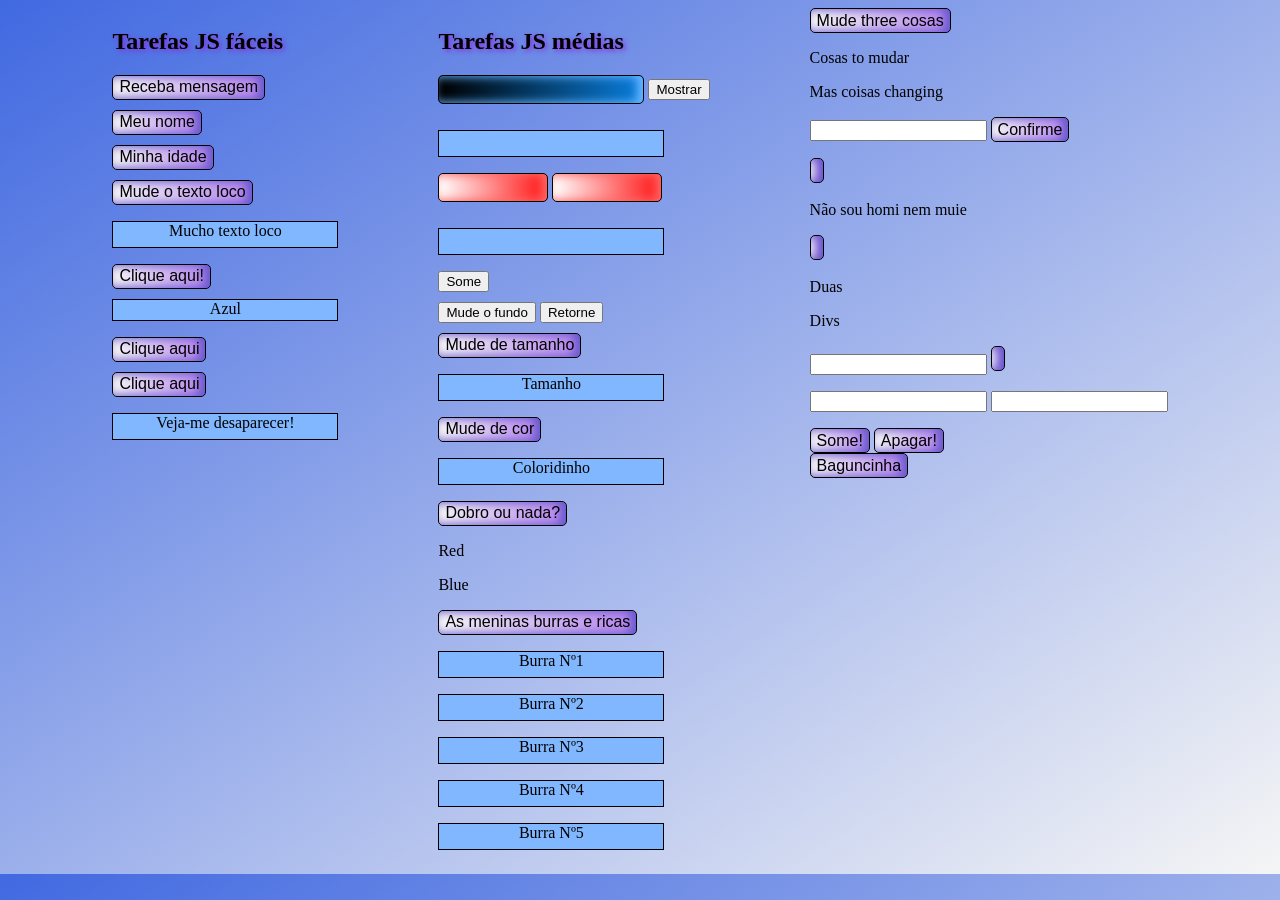
<file: trabalho8.html/index.html>
<!DOCTYPE html>
<html lang="en">
<head>
    <meta charset="UTF-8">
    <meta name="viewport" content="width=device-width, initial-scale=1.0">
    <title>Lista Fácil - Tarefas JS</title>
    <link rel="stylesheet" href="style.css">
</head>
<body id="booty">
    <div class="box1">
        <h2>Tarefas JS fáceis</h2>
        <div class="fex1">
            <button class="btn" onclick="alert('Mensagem recebida')">Receba mensagem</button>
        </div>
        <div class="fex2">
            <button class="btn" id="botao1" onclick="botao1()">Meu nome</button>
        </div>
        <div class="fex3">
            <button class="btn" id="botao2" onclick="botao2()">Minha idade</button>
        </div>
        <div class="fex4">
            <button class="btn" id="botao3" onclick="botao3()">Mude o texto loco</button>
        </div>
        <div class="fex5">
            <p class="textin" id="textin">Mucho texto loco</p>
            <div>
                <button class="btn" id="botao4" onclick="botao4()">Clique aqui!</button>
                <div>
                    <p class="preso"  id="preso">Azul</p>
                </div>
            </div>
        </div>
        <div class="fex6">
            <button class="btn" id="botao5" onclick="botao5()"><p id="text1">Clique aqui</p></button>
        </div>
        <div class="fex7">
            <button class="btn" id="botao6" onclick="botao6()">Clique aqui</button>
            <p id="text2">Veja-me desaparecer!</p>
        </div>
    </div>
    <div class="box2">
        <h2>Tarefas JS médias</h2>
        <div class="mex1">
            <input class="subput" type="password" id="showtext">
            <button class="btn2" id="show" onclick="show()">Mostrar</button>
            <p id="showed"></p>
        </div>
        <div class="mex2">
            <input class="subputnum" type="number" id="num1">
            <input class="subputnum" type="number" id="num2">
            <p id="result1"></p>
            <button class="btn2" id="soma1" onclick="soma1()">Some</button>
        </div>
        <div class="mex3">
            <button class="btn2" id="bkc" onclick="bkc()">Mude o fundo</button>
            <button class="btn2" id="rtn" onclick="rtn()">Retorne</button>
        </div>

        <div class="mex4">
            <button class="btn" id="mtmn" onclick="mtmn()">Mude de tamanho</button>
            <p id="tmn">Tamanho</p>
        </div>
        <div class="mex5">
            <button class="btn" id="pcor" onclick="pcor()">Mude de cor</button>
            <p id="mcor">Coloridinho</p>
        </div>
        <div class="mex6">
            <button class="btn" id="double" onclick="double()">Dobro ou nada?</button>
            <div class="x" id="first">
                <p id="textchange1">Red</p>
            </div>
            <div class="x" id="second">
                <p id="textchange2">Blue</p>
            </div>
        </div>
        <div class="mex7">
            <button class="btn" id="quintuplets" onclick="quintuplets()">As meninas burras e ricas</button>
            <div class="x" id="ichika">
                <p id="burra1">Burra Nº1</p>
            </div>
            <div class="x" id="nano">
                <p id="burra2">Burra Nº2</p>
            </div>
            <div class="x" id="miku">
                <p id="burra3">Burra Nº3</p>
            </div>
            <div class="x" id="yotsuba">
                <p id="burra4">Burra Nº4</p>
            </div>
            <div class="x" id="itsuki">
                <p id="burra5">Burra Nº5</p>
            </div>
        </div>
    </div>
    <div class="box3">
        <div class="x" id="dex1">
            <button class="btn" id="tri" onclick="tri()">Mude three cosas</button>
            <div id="cosas">
                <p id="minicosas">Cosas to mudar</p>
                <p id="minicosas2">Mas coisas changing</p>
            </div>
        </div>
        <div class="x" id="dex2">
            <input type="password" id="duo">
            <button class="btn" id="bts2" onclick="bts2()">Confirme</button>
            <div id="duos">
                <p id="duo1"></p>
                <p id="duo2"></p>
            </div>
        </div>
        <div class="x" id="dex3">
            <button class="btn" id="sad" onclick="sad()"></button>
            <div id="mudatudo">
                <p id="trans">Não sou homi nem muie</p>
            </div>
        </div>
        <div class="x" id="dex4">
            <button class="btn" id="ddivs" onclick="ddivs()"></button>
            <div class="maior">
                <div id="duas1">
                    <p>Duas</p>
                </div>
                <div id="duas2">
                    <p>Divs</p>
                </div>
            </div>
        </div>
        <div class="x" id="dex5">
            <input type="text" id="textmit">
            <button class="btn" id="copy" onclick="copy()"></button>
            <p id="yuta"></p>
        </div>
        <div class="x" id="dex6">
            <input type="number" id="num3">
            <input type="number" id="num4">
            <p id="result2"></p>
            <button class="btn" id="soma2" onclick="soma2()">Some!</button>
            <button class="btn" id="excluir" onclick="excluir()">Apagar!</button>
            
        </div>
        <div class="x" id="dex7">
            <button class="btn" id="mexe" onclick="mexe()">Baguncinha</button>
        </div>
    </div>
    
    <script src="script.js"></script>
</body>
</html>
</file>
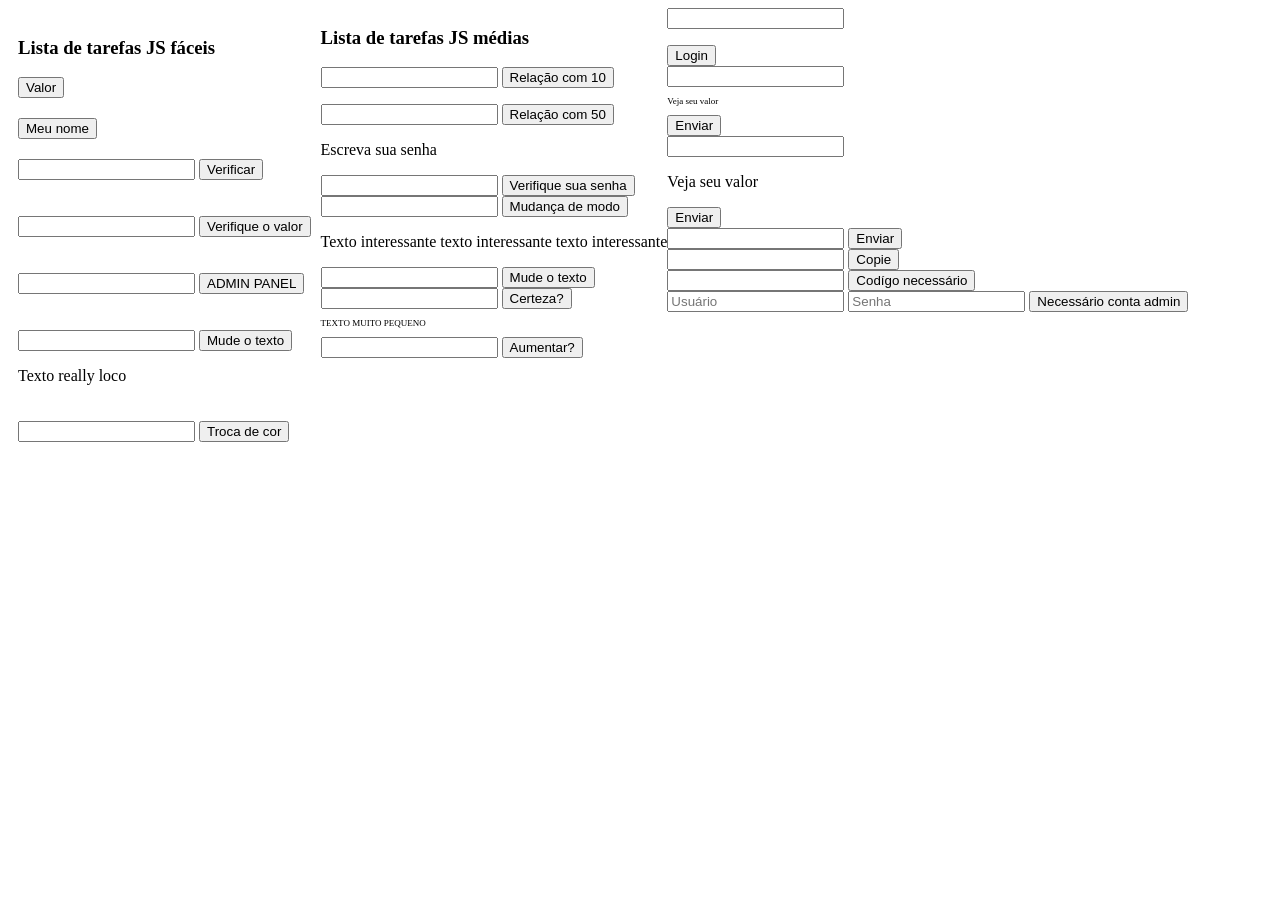
<file: trabalho9.html/index.html>
<!DOCTYPE html>
<html lang="en">
<head>
    <meta charset="UTF-8">
    <meta name="viewport" content="width=device-width, initial-scale=1.0">
    <title>Lista II - Tarefa II de JS</title>
    <link rel="stylesheet" href="style.css">
</head>
<body id="booty">
    <div class="box1" id="box1">
        <div class="fex1">
            <h3>Lista de tarefas JS fáceis</h3>
            <button id="botao" onclick="botao()">Valor</button>
        </div>
        <div class="fex2">
            <button id="botao1" onclick="botao1()">Meu nome</button>
        </div>
        <div class="fex3">
            <input type="text" id="text1">
            <button id="botao2" onclick="botao2()">Verificar</button>
            <p id="show1"></p>
        </div>
        <div class="fex4">
            <input type="number" id="text2">
            <button id="botao3" onclick="botao3()">Verifique o valor</button>
            <p id="show2"></p>
        </div>
        <div class="fex5">
            <input type="text" id="text3">
            <button id="botao4" onclick="botao4()">ADMIN PANEL</button>
            <p id="show3"></p>
        </div>
        <div class="fex6">
            <input type="text" id="text4">
            <button id="botao5" onclick="botao5()">Mude o texto</button>
            <p id="show4">Texto really loco</p>
        </div>
        <div class="fex7" id="fex7">
            <input type="text" id="text5">
            <button id="botao6" onclick="botao6()">Troca de cor</button>
        </div>
    </div>
    <div class="box2" id="box2">
        <div class="mex1">
            <h3>Lista de tarefas JS médias</h3>
            <input type="number" id="num">
            <button id="verifier" onclick="verifier()">Relação com 10</button>
            <p id="display"></p>
        </div>
        <div class="mex2">
            <input type="number" id="num1">
            <button id="verifier1" onclick="verifier1()">Relação com 50</button>
            <p id="display1"></p>
        </div>
        <div class="mex3">
            <p id="display2">Escreva sua senha</p>
            <input type="text" id="passparagraph">
            <button id="pass" onclick="pass()">Verifique sua senha</button>
        </div>
        <div class="mex4">
            <input type="text" id="black">
            <button id="noir" onclick="noir()">Mudança de modo</button>
        </div>
        <div class="mex5">
            <p id="texto">Texto interessante texto interessante texto interessante</p>
            <input type="text" id="tent">
            <button id="change" onclick="change()">Mude o texto</button>
        </div>
        <div class="mex6">
            <input type="text" id="mudar">
            <button id="changeit" onclick="changeit()">Certeza?</button>
        </div>
        <div class="mex6">
            <p class="pequeno" id="pequeno">TEXTO MUITO PEQUENO</p>
            <input type="number" id="mudanca">
            <button id="aumentar" onclick="aumentar()">Aumentar?</button>
        </div>
    </div>
    <div class="box3" id="box3">
        <div class="dex1">
            <input type="text" id="usu">
            <p id="aparecer"></p>
            <button id="usuario" onclick="usuario()">Login</button>
        </div>
        <div class="dex2">
            <input type="text" id="ver">
            <p class="tochange" id="tochange">Veja seu valor</p>
            <button id="valor" onclick="valor()">Enviar</button>
        </div>
        <div class="dex3">
            <input type="text" id="trio">
            <p class="cond" id="cond">Veja seu valor</p>
            <button id="triplets" onclick="triplets()">Enviar</button>
        </div>
        <div class="dex4">
            <input type="text" id="cem">
            <button id="hund" onclick="hund()">Enviar</button>
        </div>
        <div class="dex5">
            <input type="text" id="copia">
            <button id="copy" onclick="copy()">Copie</button>
        </div>
        <div class="dex6">
            <input type="text" id="duo">
            <button id="twins" onclick="twins()">Codígo necessário</button>
        </div>
        <div class="dex7">
            <input type="text" id="first" placeholder="Usuário">
            <input type="text" id="second" placeholder="Senha">
            <button id="chief" onclick="chief()">Necessário conta admin</button>
        </div>
    </div>
    <script src="script.js"></script>
</body>
</html>
</file>
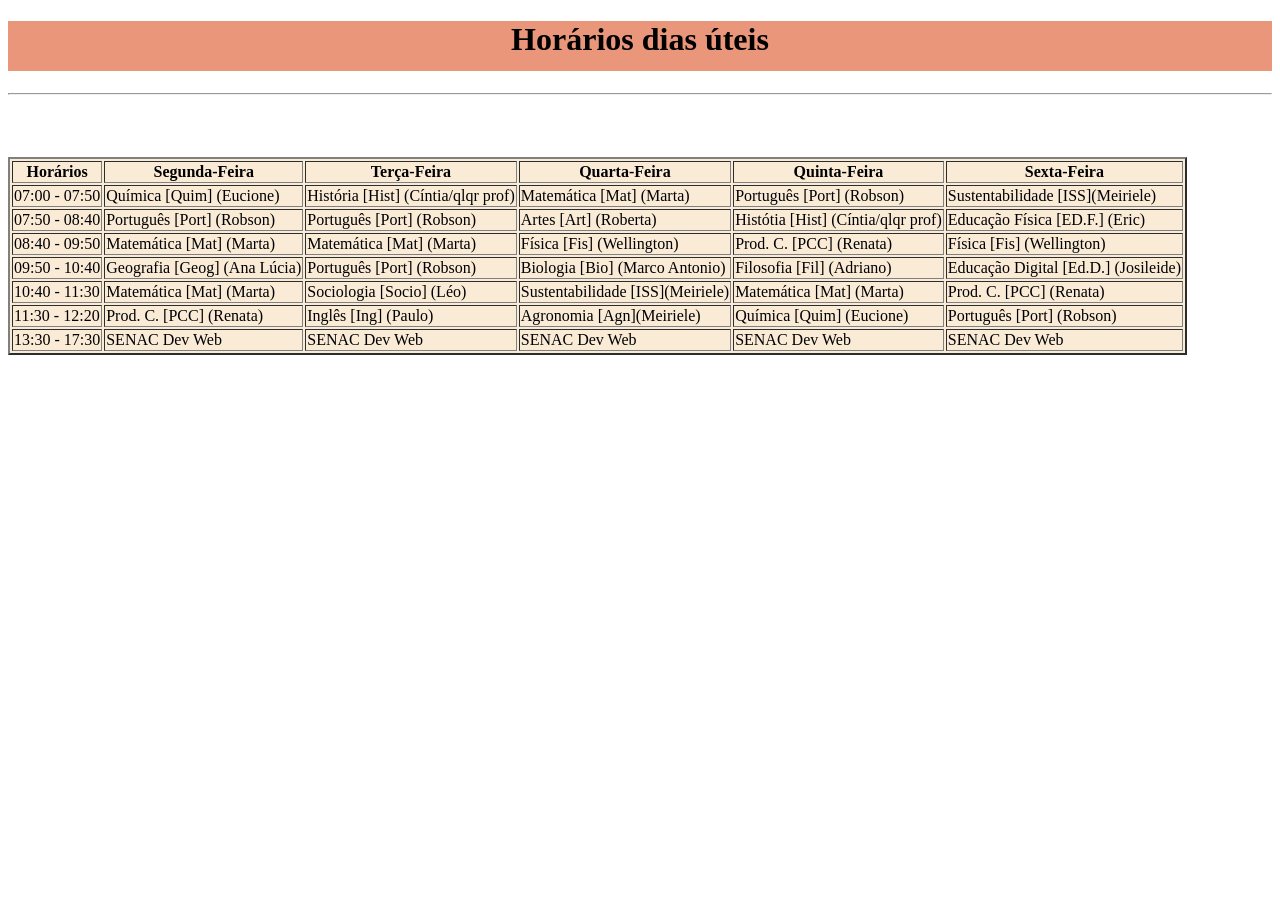
<file: teste.html/index1.html>
<!DOCTYPE html>
<html lang="en">
<head>
    <meta charset="UTF-8">
    <meta name="viewport" content="width=device-width, initial-scale=1.0">
    <title>Horários</title>
    <link rel="stylesheet" href="style.css">
</head>
<body>
    <h1 class="titulo">Horários dias úteis</h1>
    <hr>
    <br>
    <br>
    <br>
    <table border="2" class="mesa">
        <thead>
            <tr>
                <th>Horários</th>
                <th>Segunda-Feira</th>
                <th>Terça-Feira</th>
                <th>Quarta-Feira</th>
                <th>Quinta-Feira</th>
                <th>Sexta-Feira</th>
            </tr>
        </thead>
        <tbody>
            <tr>
                <td>07:00 - 07:50</td>
                <td>Química [Quim] (Eucione)</td>
                <td>História [Hist] (Cíntia/qlqr prof)</td>
                <td>Matemática [Mat] (Marta)</td>
                <td>Português [Port] (Robson)</td>
                <td>Sustentabilidade [ISS](Meiriele)</td>
            </tr>
            <tr>
                <td>07:50 - 08:40</td>
                <td>Português [Port] (Robson)</td>
                <td>Português [Port] (Robson)</td>
                <td>Artes [Art] (Roberta)</td>
                <td>Histótia [Hist] (Cíntia/qlqr prof)</td>
                <td>Educação Física [ED.F.] (Eric)</td>
            </tr>
            <tr>
                <td>08:40 - 09:50</td>
                <td>Matemática [Mat] (Marta)</td>
                <td>Matemática [Mat] (Marta)</td>
                <td>Física [Fis] (Wellington)</td>
                <td>Prod. C. [PCC] (Renata)</td>
                <td>Física [Fis] (Wellington)</td>
            </tr>
            <tr>
                <td>09:50 - 10:40</td>
                <td>Geografia [Geog] (Ana Lúcia)</td>
                <td>Português [Port] (Robson)</td>
                <td>Biologia [Bio] (Marco Antonio)</td>
                <td>Filosofia [Fil] (Adriano)</td>
                <td>Educação Digital [Ed.D.] (Josileide)</td>
            </tr>
            <tr>
                <td>10:40 - 11:30</td>
                <td>Matemática [Mat] (Marta)</td>
                <td>Sociologia [Socio] (Léo)</td>
                <td>Sustentabilidade [ISS](Meiriele)</td>
                <td>Matemática [Mat] (Marta)</td>
                <td>Prod. C. [PCC] (Renata)</td>
            </tr>
            <tr>
                <td>11:30 - 12:20</td>
                <td>Prod. C. [PCC] (Renata)</td>
                <td>Inglês [Ing] (Paulo)</td>
                <td>Agronomia [Agn](Meiriele)</td>
                <td>Química [Quim] (Eucione)</td>
                <td>Português [Port] (Robson)</td>
            </tr>
            <tr>
                <td>13:30 - 17:30</td>
                <td>SENAC Dev Web</td>
                <td>SENAC Dev Web</td>
                <td>SENAC Dev Web</td>
                <td>SENAC Dev Web</td>
                <td>SENAC Dev Web</td>
            </tr>
        </tbody>
    </table>
</body>
</html>
</file>
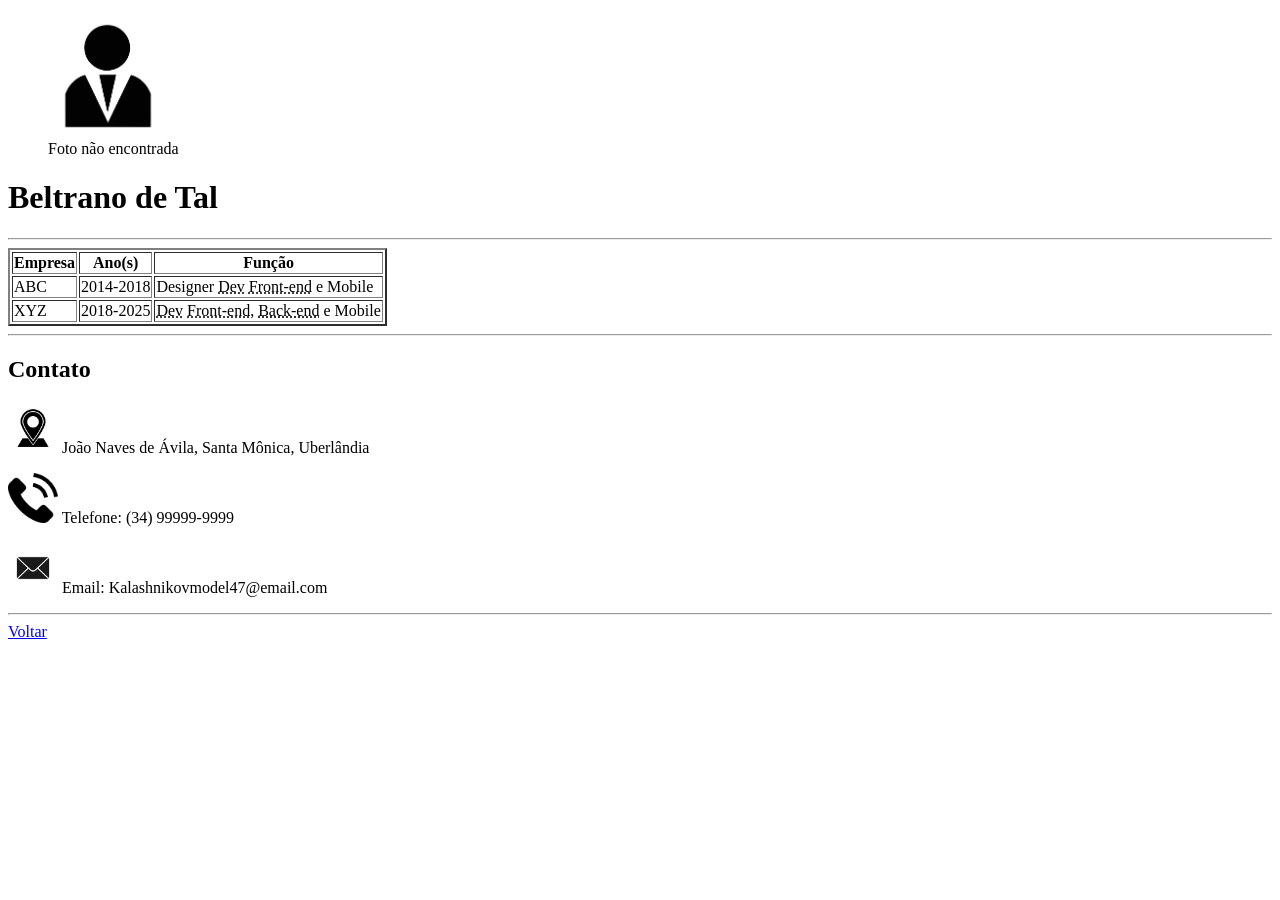
<file: trabalho1.html/experienciaa.html>
<!DOCTYPE html>
<html lang="en">
<head>
    <meta charset="UTF-8">
    <meta name="viewport" content="width=device-width, initial-scale=1.0">
    <title>Curriculo de Beltrano de Tal</title>
</head>
<body>
    <figure>
        <img src="images\perfil.jpg" width="120" height="120" alt="Foto do candidato">
        <figcaption>Foto não encontrada</figcaption>
    </figure>
        <h1>Beltrano de Tal</h1>
        <hr>
    <table border="2">
        <thead>
            <tr>
                <th>Empresa</th>
                <th>Ano(s)</th>
                <th>Função</th>
            </tr>
        </thead>

        <tbody>
            <tr>
                <td>ABC</td>
                <td>2014-2018</td>
                <td>Designer <abbr title="Desenvolvedor">Dev</abbr> <abbr title="Interface e interação com o usuário">Front-end</abbr> e Mobile</td>
            </tr>
            <tr>
                <td>XYZ</td>
                <td>2018-2025</td>
                <td><abbr title="Desenvolvedor">Dev</abbr> <abbr title="Interface e interação com o usuário">Front-end</abbr>, <abbr title="Lógica, dados e servidor">Back-end</abbr> e Mobile</td>
            </tr>
        </tbody>
    </table>
    <hr>
        <h2>Contato</h2>
        <p>
            <img src="images\loc.jpg" width="50" height="50" alt="slla"> João Naves de Ávila, Santa Mônica, Uberlândia
        </p>
        <p>
            <img src="images\telefone.png" width="50" height="50" alt="sla"> Telefone: (34) 99999-9999
        </p>
        <p>
            <img src="images\email.jpg" width="50" height="50" alt="slaa"> Email: Kalashnikovmodel47@email.com
        </p>
        <hr>
    <a href="index.html">Voltar</a>
</body>
</html>
</file>
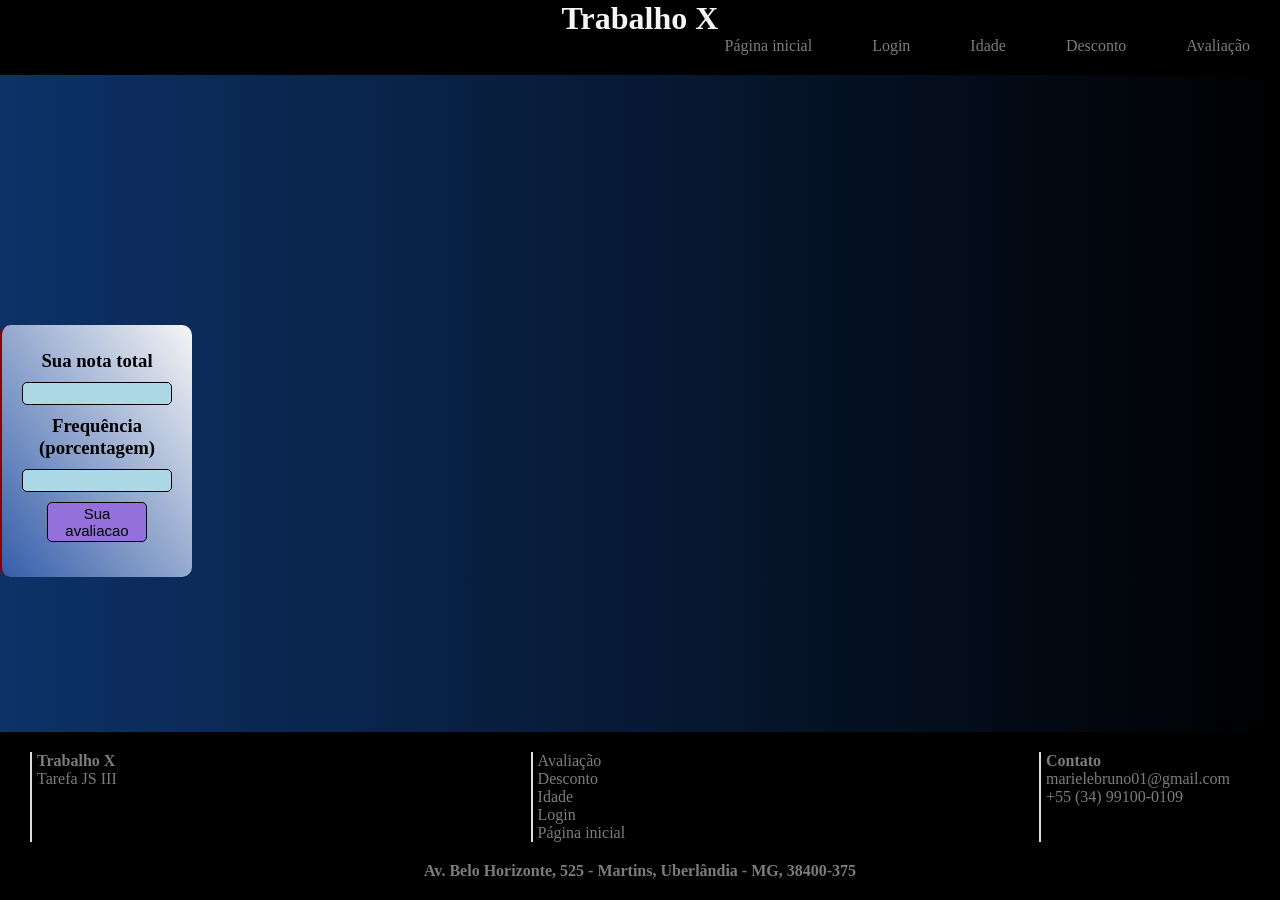
<file: trabalho10.html/avaliacao.html>
<!DOCTYPE html>
<html lang="en">
<head>
    <meta charset="UTF-8">
    <meta name="viewport" content="width=device-width, initial-scale=1.0">
    <title>Avaliação - Tarefa III JS</title>
    <link rel="stylesheet" href="style.css">
</head>
<body>
    <div class="menu" id="menu">
        <header class="headerindex" id="headerindex">
            <h1>Trabalho X</h1>
        </header>
        <nav class="navindex" id="navindex">
            <a href="index.html">Página inicial</a>
            <a href="login.html">Login</a>
            <a href="idade.html">Idade</a>
            <a href="desconto.html">Desconto</a>
            <a href="avaliacao.html">Avaliação</a>
        </nav>
    </div>
    <main class="mainavaliacao" id="mainavaliacao">
        <div class="edit">
            <div class="centre">
                <h3 class="mude">Sua nota total</h3>
                <input type="number" class="mude" id="nota">
                <h3 class="mude">Frequência (porcentagem)</h3>
                <input type="number" class="mude" id="aura">
                <button class="mude" id="avaliacao" onclick="avaliacao()">Sua avaliacao</button>
                <p class="mude" id="resultado"></p>
            </div>
        </div>
    </main>
    <div class="pe" id="pe">
        <div class="pinfo" id="pinfo">
            <div class="subpinfo1" id="subpinfo1">
                <h4>Trabalho X</h4>
                <p>Tarefa JS III</p>
            </div>
            <div class="subpinfo2" id="subpinfo2">
                <a href="avaliacao.html">Avaliação</a>
                <a href="desconto.html">Desconto</a>
                <a href="idade.html">Idade</a>
                <a href="login.html">Login</a>
                <a href="index.html">Página inicial</a>
            </div>
            <div class="subpinfo3" id="subpinfo3">
                <h4>Contato</h4>
                <p>marielebruno01@gmail.com</p>
                <p>+55 (34) 99100-0109</p>
            </div>
        </div>
        <footer>
            <h4>Av. Belo Horizonte, 525 - Martins, Uberlândia - MG, 38400-375</h4>
        </footer>
    </div>
    <script src="script.js"></script>
</body>
</html>
</file>
<file: trabalho10.html/style.css>
* {
    margin: 0;
    padding: 0;
    box-sizing: border-box;
    overflow-x: hidden; /*elemina as bordas do browser*/
}

body {
    background: linear-gradient(to right, rgb(13, 50, 104), black);
}

.menu {
    width: 100%;
    background-color: black;
    overflow-x: hidden;
}

header {
    justify-self: center;
    text-align: center;
    color: whitesmoke;
}

nav {
    display: flex;
    justify-content: flex-end;
    gap: 30px;
}

nav a {
    margin-right: 30px;
    margin-bottom: 20px;
    text-decoration: none;
    color: rgb(124, 124, 124);
}

.tituloindex {
    margin-top: 100px;
    margin-bottom: 80px;
    text-align: center;
    color: gainsboro;
}

.img {
    width: 100vw;
    height: 400px;
    object-fit: cover; /*corta a imagem para ela caber*/
    overflow: hidden; 
    margin-bottom: 30px;
}

.mininavindex1 {
    display: flex;
    justify-content: center;
    gap: 30px;
}

.mininavindex1 a {
    margin-top: 20px;
    text-decoration: none;
    color: rgb(124, 124, 124);
}

.pe {
    bottom: 0;
    position: fixed;
    width: 100vw;
    padding: 20px;
    background-color: black;
}

.pinfo {
    display: flex;
    justify-content: space-between;
    margin-bottom: 20px;
}

.subpinfo2 {
    display: flex;
    flex-direction: column;
}

.subpinfo2 a, .subpinfo1, .subpinfo3 {
    margin-left: 10px;
    border-left: 2px solid gainsboro;
    padding-left: 5px;
    margin-right: 30px;
    text-decoration: none;
    color: rgb(124, 124, 124);
}

footer {
    color: rgb(124, 124, 124);
    text-align: center;
}

.edit {
    justify-self: center;
    background: linear-gradient(to bottom left, whitesmoke, rgb(53, 94, 170));
    width: 15vw;
    max-width: 15vw;
    margin: 2px solid black;
    margin-top: 250px;
    padding: 20px;
    border-left: 2px solid darkred;
    border-radius: 10px;
}

.centre {
    display: flex;
    text-align: center;
    flex-direction: column;
}

.mude, .usuario, .senha, .idade {
    
    margin-top: 5px;
    margin-bottom: 5px;
    justify-self: center;
}

input {
    border: 1px solid black;
    border-radius: 5px;
    padding: 3px;
    background-color: lightblue;
}

button {
    align-self: center;
    width: 100px;
    border: 1px solid black;
    background-color: mediumpurple;
    border-radius: 5px;
    padding: 2px;
    font-size: 15px;
}


a {
    
    text-decoration: none;
}

.idade {
    align-self: center;
}

.usuario, .senha, .idade {
    width: 100px;
    max-width: fit-content;
}
</file>
<file: trabalho11.html/style.css>
* {
    margin: 0;
    padding: 0;
    box-sizing: border-box;
    overflow-x: hidden;
}

body {
    background: linear-gradient(to right, midnightblue, rgb(220, 238, 255));
}

.tudoprr {
    display: flex;
    
}

.cabecario {
    display: flex;
    justify-self: flex-start;
    flex-direction: column;
    width: 20vw;
    max-width: 20vw;
    background: black;
    color: whitesmoke;
    text-align: center;
    padding: 10px;
    height: 100vh;
    font-family: 'Courier New', Courier, monospace;
}

.resto {
    display: flex;
    justify-self: flex-end;
    font-family: cursive;
    margin: 10;
    padding: 20px;
    width: 80vw;
    max-width: 80vw;;
}

main {
    display: flex;
    gap: 30px;
}

.right {
    display: flex;
    flex-direction: column;
}

input {
    border: solid black 2px;
    border-radius: 8px;
    background: linear-gradient(to bottom right, midnightblue);
    color: whitesmoke;
}

.button1 {
    padding: 3px;
    align-self: center;
    margin-top: 10px;
    font-size: large;
    border-radius: 10px;
    background-color: dimgray;
    color: gainsboro;
}

.sacanagem {
    display: flex;
    justify-content: center;
}

.list {
    width: 30vw;
    max-width: 30vw;
}

.button2 {
    display: none;
    padding: 3px;
    align-self: center;
    margin-top: 10px;
    font-size: large;
    border-radius: 10px;
    background-color: crimson;
    color: black;
    text-shadow: 2px 2px orangered ;
}

.sucesso {
    color: rgb(61, 231, 84);
    font-size: large;
    text-shadow: 2px 2px black ;
}

.erro {
    color: rgb(231, 61, 61);
    font-size: large;
    text-shadow: 2px 2px black ;
}

.lista {

    border-left: 5px solid tomato;
}
</file>
<file: trabalho4.html/style.css>
.header1 {
    width: 100%;
    background-color: #dbdbdb;
    padding: 20px 0;
    display: flex;
    justify-content: center;
    align-items: center;
}

.titulo1 {
    color: #616161;
}

.body1 {
    background-color: #dbdbdb;
}

.nav1 {
    display: flex;
    background-color: #616161;
    justify-content: center;
    align-items: center;
    width: 100%;
    gap: 20px;
    border-top: 8px solid #616161;
    border-bottom: 8px solid #616161;
}

.nav1 a {
    color: #dbdbdb;
    font-size: 15px;
    text-decoration: none;
}

.main1 {
    width: 70%;
}

.main1, .main2, .main3 {
    margin: auto;
    background-color: white;
    color: #616161;
    justify-self: center;
    border: 10px solid white;
    border-right: 20px solid white;
    border-left: 20px solid white;
}

.footer1 p, .footer2 p {
    justify-self: center;
    font-size: 10;
}

.header2 {
    width: 70%;
    background-color: #616161;
    display: flex;
    justify-self: center;
    justify-content: center;
    border-top: #dbdbdb;
    border-bottom: #dbdbdb;
    border-radius: 10px;
}

.titulo2 {
    color: #dbdbdb;
}

.body2 {
    background-color: #dbdbdb;
}

.nav2 {
    display: flex; 
    background-color: #616161;
    justify-self: center;
    width: 70%;
    border-bottom: 8px;
    border-top: 8px;
    justify-content: center;
    gap: 20px;
    border-top: 8px solid #616161;
    border-bottom: 8px solid #616161;
    border-radius: 10px;
}

.nav2 a {
    color: #dbdbdb;
    font-size: 15px;
    text-decoration: none;
}

.main2 {
    width: 68%;
    border-radius: 10px;
}

.div2{
    display: flex;
    flex-wrap: wrap;
    gap: 20px;
    padding: 0 10%;
    width: 100%;
}

.foto {
    width: calc(20% - 20px);
    aspect-ratio: 1 / 1;
    object-fit: cover; 
    border-radius: 10px;
    border: 5px solid white; 
    box-shadow: 5px 5px black;
    margin: 0;
}

.footer2 {
    justify-self: center;
    width: 70%;
    background-color: #616161;
    text-align: center;
    color: #dbdbdb;
    border-radius: 10px;
}

.body3 {
    background-color: #dbdbdb;
    height: 100vh;
    display: flex;
    justify-content: center;
    align-items: center;
}

.main3 {
    max-width: 300px;
    margin: 0;
    box-shadow: 5px 5px rgba(0, 0, 0, 0.3);
}

.main3 .diferentao {
    color: black;
    display: block;
    margin: 0 auto;
    justify-content: center;
    text-align: center;
}

.main3 .diferentao .p{
    margin-bottom: 3px;
}

.main3 img{ 
    color: black;
    height: 35px;
    width: 35px;
}
</file>
<file: trabalho5.html/style.css>
.body1, .body2 {
    background-color:gainsboro;
}

.header1, .header2 {
    justify-self: center;
    justify-content: center;
    padding: 20px;
    width: 80%;
    border-radius: 8px;
    background-color: gray;
    color: gainsboro;
}

.header1 h1, .header1 p, .header2 h1, .header2 p {
    justify-self: center;
    margin: 0; /*resolveu o problema da distância entre o h1 e p*/
}

.nav1, .nav2 {
    justify-self: center;
    display: flex;
    justify-content: center;
    font-size: 1.8;
    gap: 15px;
    padding: 10px;
    width: 80%;
    border-radius: 8px;
    background-color: gray;
    color: gainsboro;
}

.nav1 a, .nav2 a {
    text-decoration: none;
    color: gainsboro;
}

.main1 {
    display: flex;
    justify-content: center;
    gap: 30px;
}

.cardI {
    background-color: rgb(127, 155, 180);
    padding: 20px;
    width: 300px; 
    object-fit: cover;
    border-radius: 8px;
    color: black;
    font-size: 1.0;
    text-align: center;
}

.cardI img {
    border-radius: 8px;
}

.subcardI {
    justify-self: center;
    background-color: gainsboro;
    padding: 5px;
    width: 250px;
    border-radius: 8px;
}

.cardI a {
    background-color: black;
    padding: 5px;
    border-radius: 8px;
    color: gainsboro;
    text-decoration: none;
}

.cardII {
    display: flex;
    justify-self: center;
    padding: 20px;
    width: 55%;
    object-fit: cover;
    border-radius: 8px;
    font-size: 1.0;
    text-align: center;
}

.cardII img {
    display: flex;
    justify-content: flex-end;
    border-radius: 8px;
}

.cardII a {   
    justify-self: unset;
    flex-direction: row;
    color: rgb(187, 47, 47);
    text-decoration: none;
}

.cardII p{
    margin-left: 15px;
}

.subcardII2 h2 {
    font-family: 'Franklin Gothic Medium', 'Arial Narrow', Arial, sans-serif;
    font-size: 10.0;
}

.minidivII1 {
    justify-self: center;
    width: 55%;
}

.buttonII {
    display: flex;
    justify-self: center;
    justify-content: center;
    background-color: rgb(187, 47, 47);
    color: whitesmoke;
    padding: 5px;
    width: 100px;
    height: 50;
    border-radius: 8px;
    text-decoration: none;
}

.body3 {
    background-color:rgb(32, 32, 32);
}

.header3 {
    justify-self: center;
    justify-content: center;
    padding: 20px;
    width: 100%;
    background-color: rgb(64, 64, 64);
    color: whitesmoke;
}

.header3 h1, .header3 p {
    justify-self: center;
    margin: 0; /*resolveu o problema da distância entre o h1 e p*/
}

.nav3 {
    justify-self: center;
    display: flex;
    justify-content: center;
    font-size: 1.8;
    gap: 15px;
    padding: 10px;
    width: 100%;
    background-color: gray;
    color: whitesmoke;
}

.nav3 a {
    text-decoration: none;
    color: whitesmoke;
}

.main3 {
    display: flex;
    justify-content: center;
    gap: 30px;
}

.cardIII {
    background-color: whitesmoke;
    padding: 20px;
    width: 300px;
    object-fit: cover;
    border-radius: 8px;
    color: black;
    font-size: 1.0;
    text-align: left;
}

.cardIII img {
    border-radius: 8px;

}

.subcardIII {
    justify-self: center;
    background-color: rgb(64, 64, 64);
    width: 70px;
    border-radius: 6px;
}

.subcardIII a {
    padding: 4px;
    text-align: center;
    color: whitesmoke;
    text-decoration: none;
}

footer {
    justify-self: center;
    display: flex;
    justify-content: center;
    gap: 15px;
    padding: 10px;
    width: 100%;
    background-color: rgb(64, 64, 64);
    color: whitesmoke;
}
</file>
<file: trabalho6.html/style.css>
header {
    background-color: #0a0f21;
    color: white;
    padding: 20px;
    height: 100px;
}

header h1, header p {
    justify-self: center;
}

nav {
    display: flex;
    justify-content: center;
    gap: 35px;
    background-color: #141827;
    height: 25px;
    padding: 20px;
}

nav a {
    text-align: center;
    text-decoration: none;
    color: white;
}

body {
    background-color: whitesmoke;
}

.card1 {
    margin-top: 50px;
    justify-self: center;
    border-radius: 8px;
    box-shadow: 1px 1px 20px; 
    padding: 25px;
    width: 80%;
    background-color: white;
}

.subcard1 {
    background-color: rgba(102, 160, 207, 0.342);
    border-radius: 8px;
    padding: 10px;
    text-align: center;
}

.subcard2 {
    text-align: center;
}

.holder1 {
    display: flex;
    justify-content: center;
    gap: 50px;
}

.not1, .not2, .not3 {
    width: 300px;
    border: 1px solid gray;
    border-radius: 8px;
    text-align: center;
    background-color: rgba(197, 217, 255, 0.325);
}

.subcard3, .subcard5, .subcard7 {
    padding-top: 1px;
    background-color: rgb(20, 103, 255);
    color: white;
}

.subcard3 p, .subcard5 p, .subcard7 p {
    padding-bottom: 10px;
}

footer {
    text-align: center;
    background-color: #0a0f21;
    color: white;
    padding: 20px;
    height: 50px;
}
</file>
<file: trabalho7.hmtl/style.css>
.cabecario {
    background-color: black;
    display: flex;
    justify-content: space-between;
    padding: 10px;
}

nav {
    display: flex;
    gap: 30px;
    align-content: center;
    align-items: center;
}

header h2, header p, nav a {
    color: white;
    text-decoration: none;
}

.cabecario p, .info p, nav a, .textin p, .box2 p {
    color: gray;
}

.box1{
    background: linear-gradient(to right, rgb(13, 22, 76), rgb(48, 77, 243) );
    display: flex;
    padding: 20px;
}

.info {
    width: 60%;
    max-width: 60%;
}

.info h1 {
    font-size: x-large;
}

.info h1{
    color: white;
}

.espc1, .espc2 {
    display: flex;
    justify-content: center;
    margin-top: 10px;
    margin-bottom: 10px;
}

.proj {
    width: 40%;
    max-width: 40%;
    height: 220px;
    background-color: white;
    padding: 20px;
    border-radius: 8px;
}

.detalhes1, .detalhes2 {
    width: 80%;
    max-width: 80%;
    height: 50px;
    padding: 10px;
    border-radius: 8px;
    gap: 230px;
    display: flex;
    justify-content: left;
    text-align: left;
    background-color: gainsboro;
}

.buttons {
    margin-top: 150px;
    display: flex   ;
    gap: 50px;
}

.buttons a {
    text-decoration: none;
}

.button1 {
    background-color: rgb(254, 159, 34);
    padding: 5px;
    color: black;
}

.button1, .button2{
    align-content: center;
    height: 30px;
    padding: 5px;
    font-size: large;
    border-radius: 8px;
}    

.button2 {
    border: 1px solid white;
    color: white;
}

main {
    background-color: whitesmoke;
}

.textin {
    text-align: center;
}

.box2 {
    display: flex;
    justify-content: space-evenly;
}

.saiba, .planos, .group {
    display: flex;
    padding: 10px;
    align-items: center;
    flex-direction: column;
    border-radius: 8px;
    width: 300px;
    max-width: 300px;
    height: fit-content;
    background-color: white;
}

.saiba img, .planos img, .group img {
    border-radius: 8px;
    object-fit: cover;
}

.saiba a, .planos a, .group a {
    text-decoration: none;
    color: rgb(0, 119, 255);
}

.estrutura {
    display: flex;
    justify-self: center;
    padding: 20px;
    background-color: gainsboro;
}
</file>
<file: trabalho8.html/style.css>
body {
    background: linear-gradient(to bottom right, royalblue, whitesmoke);
    display: flex;
    justify-content: center;
    gap: 100px;
}

h2 {
    color: black;
    text-shadow: 2px 2px 5px blueviolet;
}

.box1, .box2 {
    flex-direction: column;
}

.fex1, .fex2, .fex3, .fex4, .fex5, .fex6, .fex7 {
    margin-bottom: 10px;
}

.fex1 p, .fex2 p , .fex3 p, .fex4 p, .textin,  .fex7 p {
    font-size: medium;
    height: 25px;
    border: solid 1px;
    width: 224px;
    background: rgb(129, 183, 255);
    text-align: center;
    align-items: center;
}

.preso {
    margin-top: 10px;
    font-size: medium;
    border: solid 1px;
    width: 224px;
    height: 20px;
    background: rgb(129, 183, 255);
    text-align: center;
    align-items: center;
}

.fex6 p {
    margin-bottom: 0;
    margin-top: 0;
    font-size: medium;
}

.btn {
    border-radius: 5px;
    width: fit-content;
    color: black;
    background: linear-gradient(to right, whitesmoke, rgb(181, 132, 238));
    border: solid black 1px;
    font-size: medium;
    height: 25px;
    box-shadow: slateblue -5px 0px 10px 1px inset;

}

.mex1, .mex2, .mex3, .mex4, .mex5, .mex6, .mex7 {
    margin-bottom: 10px;
}

.mex1 p, .mex2 p , .mex3 p, .mex4 p, .mex5 p, .mex7 p {
    font-size: medium;
    height: 25px;
    border: solid 1px;
    width: 224px;
    background: rgb(129, 183, 255);
    text-align: center;
    align-items: center;
} 

.subput {
    font-size: medium;
    background: linear-gradient(to right, black, rgb(10, 126, 221));
    box-shadow: rgb(101, 181, 255) -5px 0px 10px 1px inset;
    color: white;
}

.subputnum {
    width: 104px;
    background: linear-gradient(to left, rgb(255, 17, 17), white);
    box-shadow: rgb(255, 101, 101) -5px 0px 10px 1px inset;
}

.subput, .subputnum {
    border-radius: 5px;
    border: solid black 1px;
    height: 25px;
    margin-bottom: 10px;
}
</file>
<file: trabalho9.html/style.css>
body {
    display: flex;
}

.fex1, .fex2, .fex3, .fex4, .fex5, .fex6, .fex7 {
    padding: 10px;
}

.pequeno, .tochange {
    font-size: xx-small;
    font-weight: lighter;
}
</file>
<file: teste.html/style.css>
/*Vai tomar no */
.titulo {
    background-color: darksalmon;
    text-align: center;
    height: 50px;
}
.mesa {
    background-color: antiquewhite;
    border-radius: top-center;
    align-self: center;
}
</file>
